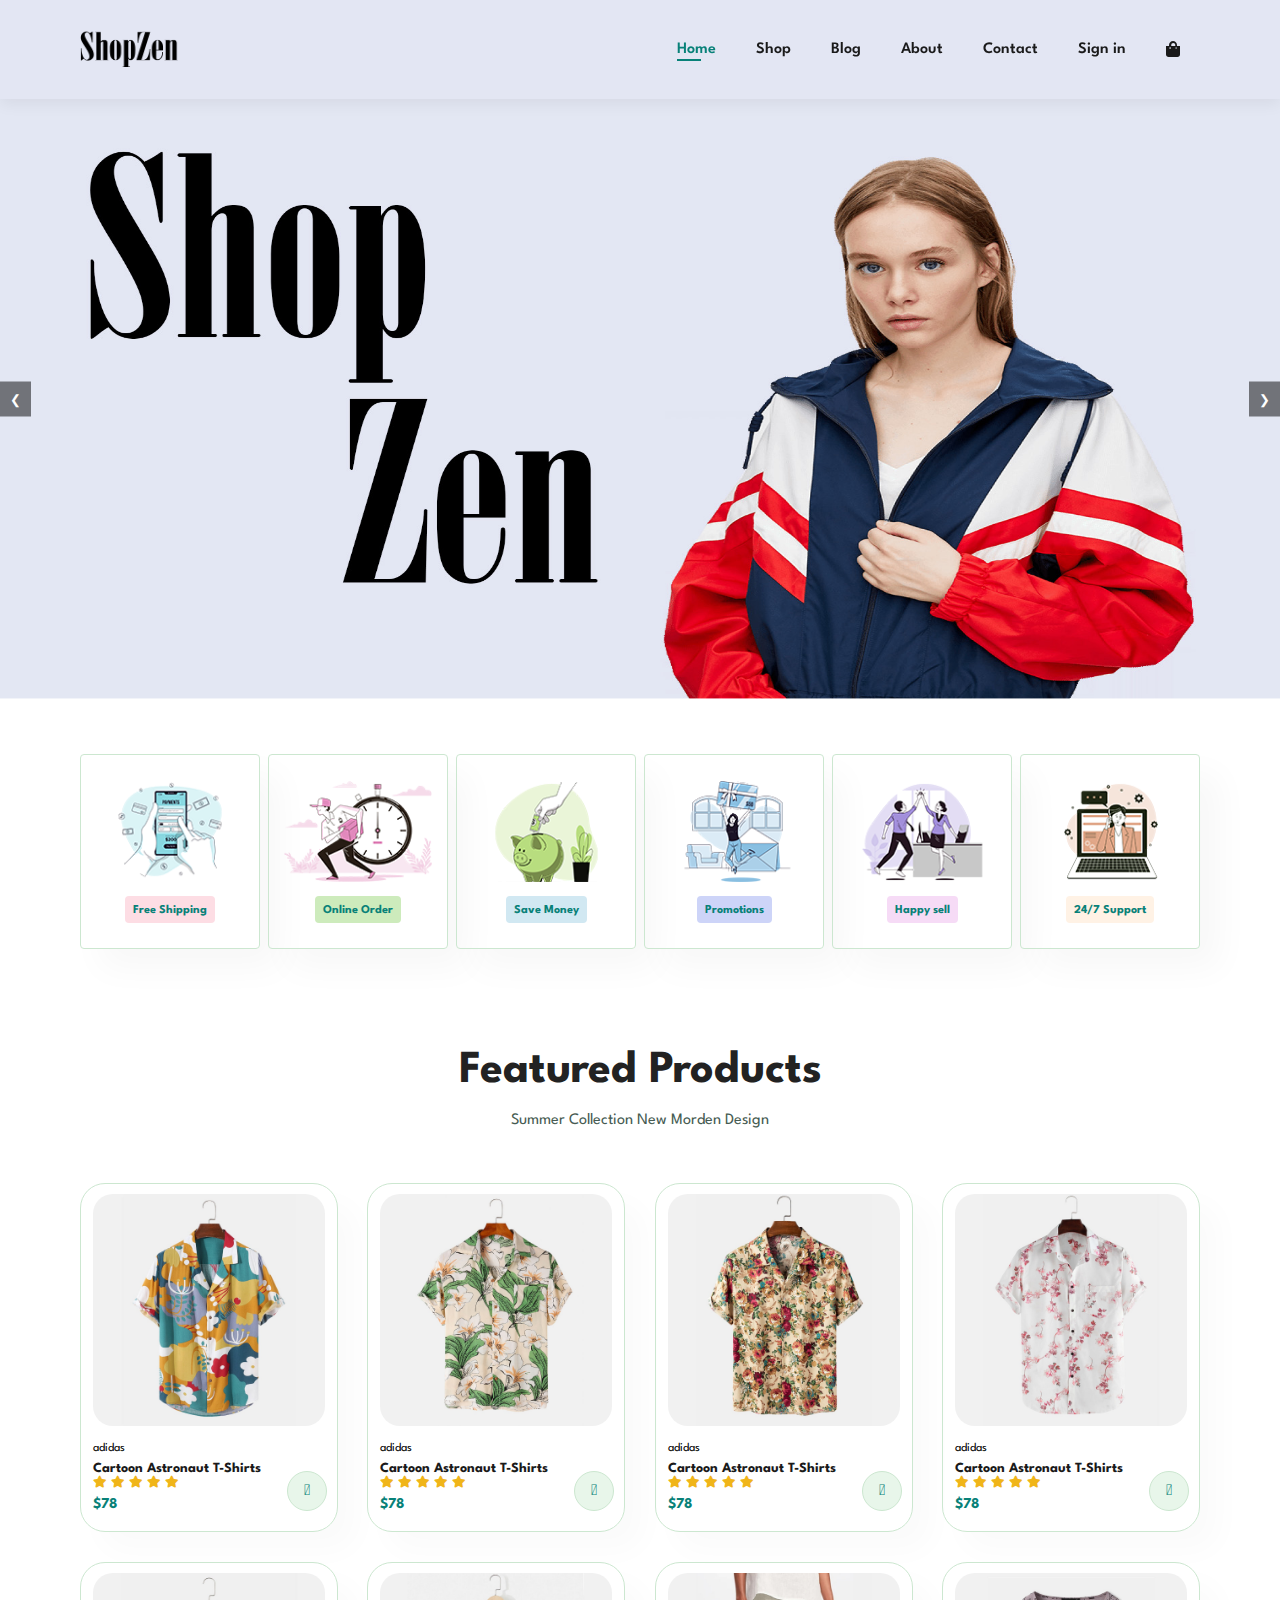
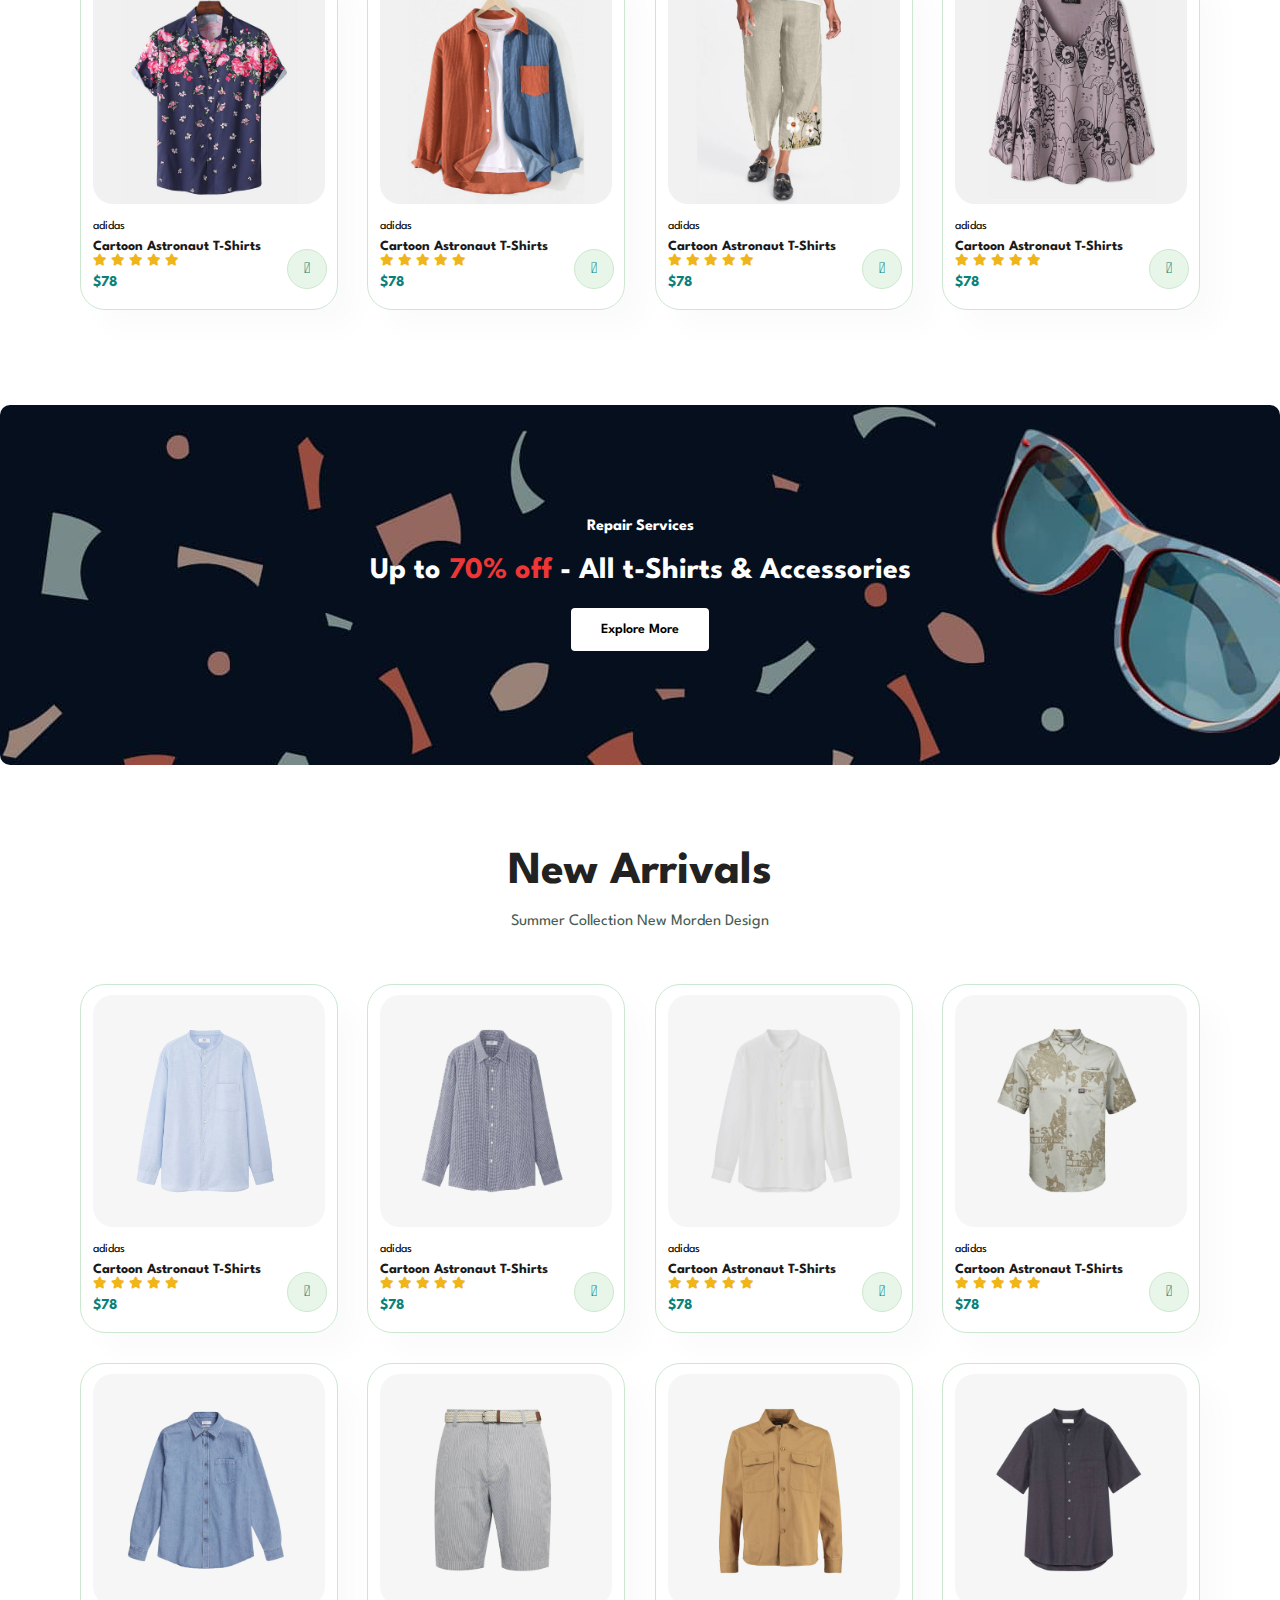
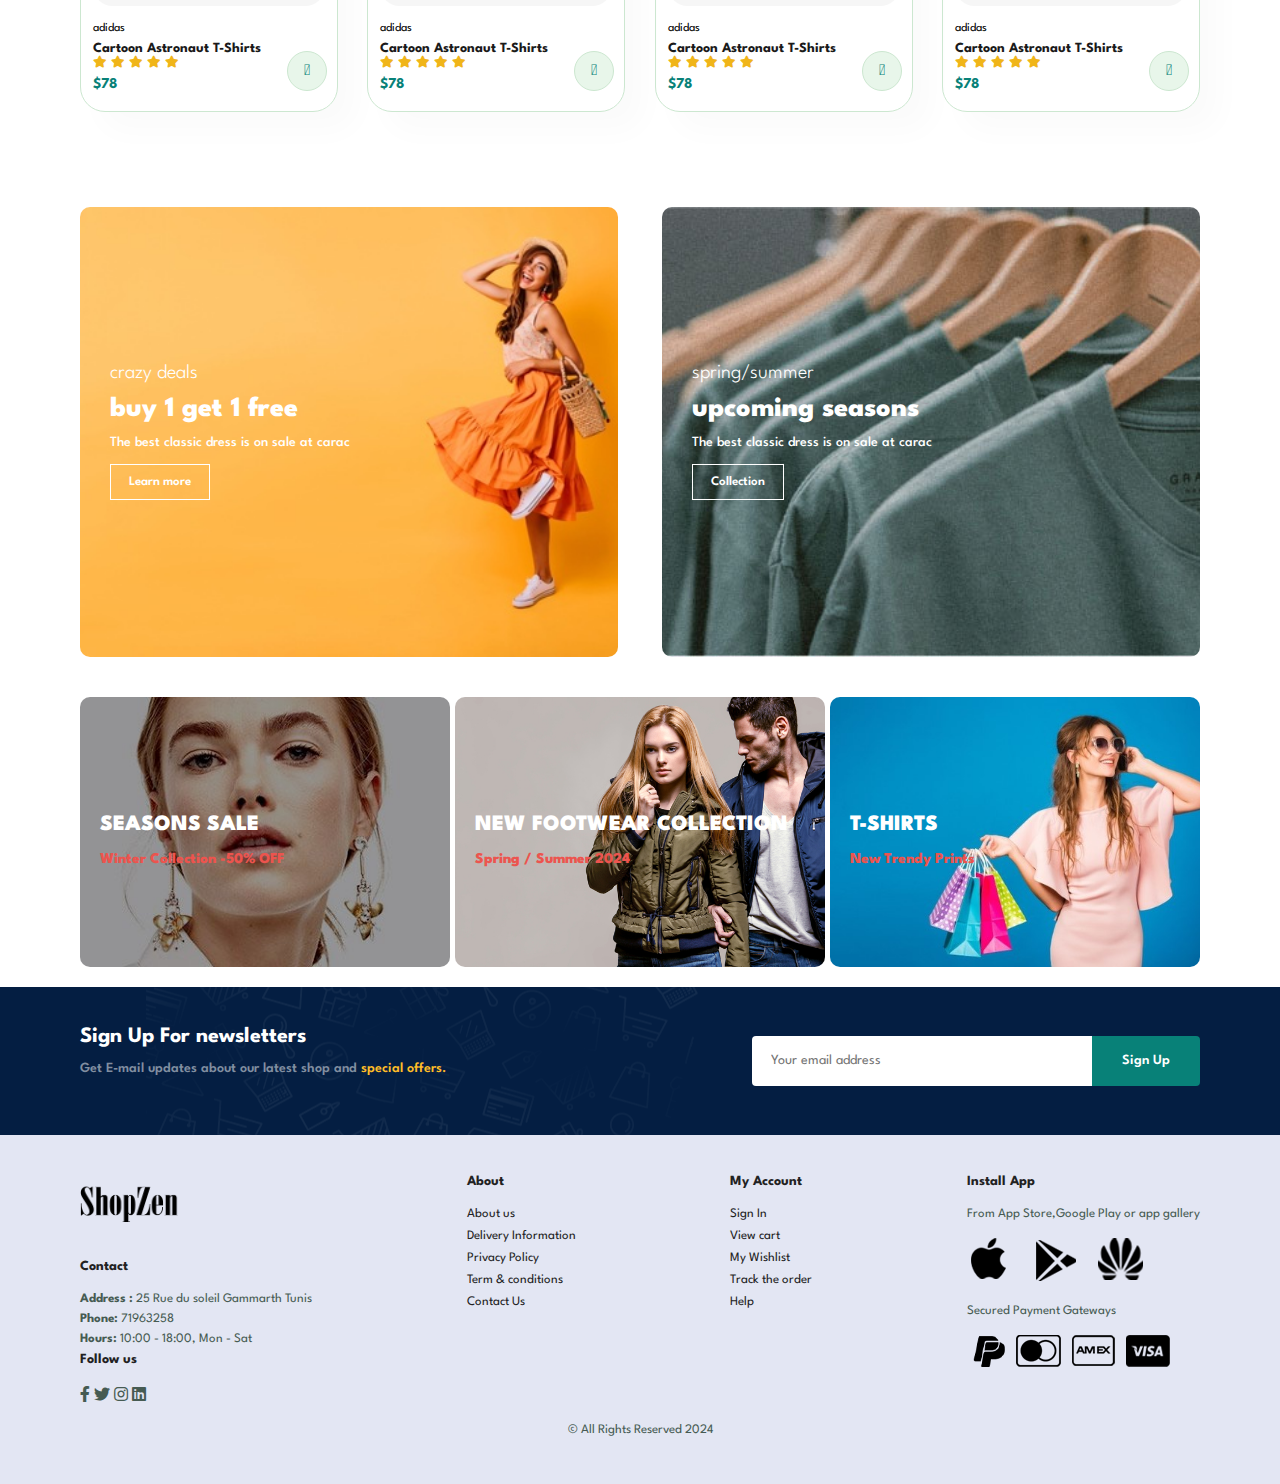
<file: index.html>
<!DOCTYPE html>
<html lang="en">

    <head>
        <meta charset="UTF-8">
        <meta http-equiv="X-UA-Compatible" content="IE=edge">
        <meta name="viewport" content="width=device-width, initial-scale=1.0">
        <title>ShopZen | Save Money Live Better</title>
        <link rel="stylesheet" href="https://pro.fontawesome.com/releases/v5.10.0/css/all.css" />
        <link rel="icon"  href="img/shopzenicon.png" type="image/x-icon">
        <link rel="stylesheet" href="style.css">
    </head>

    <body>
        
        <section id="header">
            <a href="index.html"><img src="img/logo2.png" class="logo" alt=""></a>
            
            <div>
                <ul id="navbar">
                    <li><a class="active" href="index.html">Home</a></li>
                    <li><a href="shop.html">Shop</a></li>
                    <li><a href="blog.html">Blog</a></li>
                    <li><a href="about.html">About</a></li>
                    <li><a href="contact.html">Contact</a></li>
                    <li><a href="signin.html">Sign in</a></li>
                    <li id="lg-bag"><a href="cart.html"><i class="fa fa-shopping-bag"></i></a></li>
                    <a href="#" id="close"><i class="far fa-times"></i></a>
                </ul>
            </div>
            <div id="mobile">
                <a href="cart.html"><i class="far fa-shopping-bag"></i></a>
                <i id="bar" class="fas fa-outdent"></i>
            </div>
        </section>

        <div class="slider-container">
            <div class="slider">
                <img class="slide" src="img/hero4.jpg" alt="Slide 1">
                <img class="slide" src="img/9706877.jpg" alt="Slide 2">
                <img class="slide" src="img/9701606.jpg" alt="Slide 3">
            </div>
            <button class="prev" onclick="prevSlide()">&#10094;</button>
            <button class="next" onclick="nextSlide()">&#10095;</button>
        </div>


<!----------------------------------------- feature ---------------------------------------------------------->

        <section id="feature" class="section-p1">
            <div class="fe-box">
                <img src="img/features/f1.png" alt="">
                <h6>Free Shipping</h6>
            </div>
            <div class="fe-box">
                <img src="img/features/f2.png" alt="">
                <h6>Online Order</h6>
            </div>
            <div class="fe-box">
                <img src="img/features/f3.png" alt="">
                <h6>Save Money</h6>
            </div>
            <div class="fe-box">
                <img src="img/features/f4.png" alt="">
                <h6>Promotions</h6>
            </div>
            <div class="fe-box">
                <img src="img/features/f5.png" alt="">
                <h6>Happy sell</h6>
            </div>
            <div class="fe-box">
                <img src="img/features/f6.png" alt="">
                <h6>24/7 Support</h6>
            </div>
        </section>
        
<!----------------------------------------- featured Products ---------------------------------------------------------->

        <section id="product1" class="section-p1">
            <h2>Featured Products</h2>
            <p>Summer Collection New Morden Design</p>
            <div class="pro-container">
                <div class="pro">
                    <img src="img/products/f1.jpg" alt="">
                    <div class="des">
                        <span>adidas</span>
                        <h5>Cartoon Astronaut T-Shirts</h5>
                        <div class="star">
                            <i class="fas fa-star"></i>
                            <i class="fas fa-star"></i>
                            <i class="fas fa-star"></i>
                            <i class="fas fa-star"></i>
                            <i class="fas fa-star"></i>
                        </div>
                        <h4>$78</h4>
                    </div>
                    <a href="#"><i class="fal fa-shopping-cart cart"></i></a>
                </div>

                <div class="pro">
                    <img src="img/products/f2.jpg" alt="">
                    <div class="des">
                        <span>adidas</span>
                        <h5>Cartoon Astronaut T-Shirts</h5>
                        <div class="star">
                            <i class="fas fa-star"></i>
                            <i class="fas fa-star"></i>
                            <i class="fas fa-star"></i>
                            <i class="fas fa-star"></i>
                            <i class="fas fa-star"></i>
                        </div>
                        <h4>$78</h4>
                    </div>
                    <a href="#"><i class="fal fa-shopping-cart cart"></i></a>
                </div>
                
                <div class="pro">
                    <img src="img/products/f3.jpg" alt="">
                    <div class="des">
                        <span>adidas</span>
                        <h5>Cartoon Astronaut T-Shirts</h5>
                        <div class="star">
                            <i class="fas fa-star"></i>
                            <i class="fas fa-star"></i>
                            <i class="fas fa-star"></i>
                            <i class="fas fa-star"></i>
                            <i class="fas fa-star"></i>
                        </div>
                        <h4>$78</h4>
                    </div>
                    <a href="#"><i class="fal fa-shopping-cart cart"></i></a>
                </div>
                
                <div class="pro">
                    <img src="img/products/f4.jpg" alt="">
                    <div class="des">
                        <span>adidas</span>
                        <h5>Cartoon Astronaut T-Shirts</h5>
                        <div class="star">
                            <i class="fas fa-star"></i>
                            <i class="fas fa-star"></i>
                            <i class="fas fa-star"></i>
                            <i class="fas fa-star"></i>
                            <i class="fas fa-star"></i>
                        </div>
                        <h4>$78</h4>
                    </div>
                    <a href="#"><i class="fal fa-shopping-cart cart"></i></a>
                </div>
                
                <div class="pro">
                    <img src="img/products/f5.jpg" alt="">
                    <div class="des">
                        <span>adidas</span>
                        <h5>Cartoon Astronaut T-Shirts</h5>
                        <div class="star">
                            <i class="fas fa-star"></i>
                            <i class="fas fa-star"></i>
                            <i class="fas fa-star"></i>
                            <i class="fas fa-star"></i>
                            <i class="fas fa-star"></i>
                        </div>
                        <h4>$78</h4>
                    </div>
                    <a href="#"><i class="fal fa-shopping-cart cart"></i></a>
                </div>
                
                <div class="pro">
                    <img src="img/products/f6.jpg" alt="">
                    <div class="des">
                        <span>adidas</span>
                        <h5>Cartoon Astronaut T-Shirts</h5>
                        <div class="star">
                            <i class="fas fa-star"></i>
                            <i class="fas fa-star"></i>
                            <i class="fas fa-star"></i>
                            <i class="fas fa-star"></i>
                            <i class="fas fa-star"></i>
                        </div>
                        <h4>$78</h4>
                    </div>
                    <a href="#"><i class="fal fa-shopping-cart cart"></i></a>
                </div>
                
                <div class="pro">
                    <img src="img/products/f7.jpg" alt="">
                    <div class="des">
                        <span>adidas</span>
                        <h5>Cartoon Astronaut T-Shirts</h5>
                        <div class="star">
                            <i class="fas fa-star"></i>
                            <i class="fas fa-star"></i>
                            <i class="fas fa-star"></i>
                            <i class="fas fa-star"></i>
                            <i class="fas fa-star"></i>
                        </div>
                        <h4>$78</h4>
                    </div>
                    <a href="#"><i class="fal fa-shopping-cart cart"></i></a>
                </div>

                <div class="pro">
                    <img src="img/products/f8.jpg" alt="">
                    <div class="des">
                        <span>adidas</span>
                        <h5>Cartoon Astronaut T-Shirts</h5>
                        <div class="star">
                            <i class="fas fa-star"></i>
                            <i class="fas fa-star"></i>
                            <i class="fas fa-star"></i>
                            <i class="fas fa-star"></i>
                            <i class="fas fa-star"></i>
                        </div>
                        <h4>$78</h4>
                    </div>
                    <a href="#"><i class="fal fa-shopping-cart cart"></i></a>
                </div>
                
            </div>
        </section>
<!-------------------------------------------- banner  ----------------------------------------------------------------->
        <section id="banner" class="section-m1">
            <h4>Repair Services</h4>
            <h2>Up to <span>70% off</span> - All t-Shirts & Accessories</h2>
            <button class="normal">Explore More</button>
        </section>

<!----------------------------------------- New Arrivals ---------------------------------------------------------->

        <section id="product1" class="section-p1">
            <h2>New Arrivals</h2>
            <p>Summer Collection New Morden Design</p>
            <div class="pro-container">
                <div class="pro">
                    <img src="img/products/n1.jpg" alt="">
                    <div class="des">
                        <span>adidas</span>
                        <h5>Cartoon Astronaut T-Shirts</h5>
                        <div class="star">
                            <i class="fas fa-star"></i>
                            <i class="fas fa-star"></i>
                            <i class="fas fa-star"></i>
                            <i class="fas fa-star"></i>
                            <i class="fas fa-star"></i>
                        </div>
                        <h4>$78</h4>
                    </div>
                    <a href="#"><i class="fal fa-shopping-cart cart"></i></a>
                </div>

                <div class="pro">
                    <img src="img/products/n2.jpg" alt="">
                    <div class="des">
                        <span>adidas</span>
                        <h5>Cartoon Astronaut T-Shirts</h5>
                        <div class="star">
                            <i class="fas fa-star"></i>
                            <i class="fas fa-star"></i>
                            <i class="fas fa-star"></i>
                            <i class="fas fa-star"></i>
                            <i class="fas fa-star"></i>
                        </div>
                        <h4>$78</h4>
                    </div>
                    <a href="#"><i class="fal fa-shopping-cart cart"></i></a>
                </div>
                
                <div class="pro">
                    <img src="img/products/n3.jpg" alt="">
                    <div class="des">
                        <span>adidas</span>
                        <h5>Cartoon Astronaut T-Shirts</h5>
                        <div class="star">
                            <i class="fas fa-star"></i>
                            <i class="fas fa-star"></i>
                            <i class="fas fa-star"></i>
                            <i class="fas fa-star"></i>
                            <i class="fas fa-star"></i>
                        </div>
                        <h4>$78</h4>
                    </div>
                    <a href="#"><i class="fal fa-shopping-cart cart"></i></a>
                </div>
                
                <div class="pro">
                    <img src="img/products/n4.jpg" alt="">
                    <div class="des">
                        <span>adidas</span>
                        <h5>Cartoon Astronaut T-Shirts</h5>
                        <div class="star">
                            <i class="fas fa-star"></i>
                            <i class="fas fa-star"></i>
                            <i class="fas fa-star"></i>
                            <i class="fas fa-star"></i>
                            <i class="fas fa-star"></i>
                        </div>
                        <h4>$78</h4>
                    </div>
                    <a href="#"><i class="fal fa-shopping-cart cart"></i></a>
                </div>
                
                <div class="pro">
                    <img src="img/products/n5.jpg" alt="">
                    <div class="des">
                        <span>adidas</span>
                        <h5>Cartoon Astronaut T-Shirts</h5>
                        <div class="star">
                            <i class="fas fa-star"></i>
                            <i class="fas fa-star"></i>
                            <i class="fas fa-star"></i>
                            <i class="fas fa-star"></i>
                            <i class="fas fa-star"></i>
                        </div>
                        <h4>$78</h4>
                    </div>
                    <a href="#"><i class="fal fa-shopping-cart cart"></i></a>
                </div>
                
                <div class="pro">
                    <img src="img/products/n6.jpg" alt="">
                    <div class="des">
                        <span>adidas</span>
                        <h5>Cartoon Astronaut T-Shirts</h5>
                        <div class="star">
                            <i class="fas fa-star"></i>
                            <i class="fas fa-star"></i>
                            <i class="fas fa-star"></i>
                            <i class="fas fa-star"></i>
                            <i class="fas fa-star"></i>
                        </div>
                        <h4>$78</h4>
                    </div>
                    <a href="#"><i class="fal fa-shopping-cart cart"></i></a>
                </div>
                
                <div class="pro">
                    <img src="img/products/n7.jpg" alt="">
                    <div class="des">
                        <span>adidas</span>
                        <h5>Cartoon Astronaut T-Shirts</h5>
                        <div class="star">
                            <i class="fas fa-star"></i>
                            <i class="fas fa-star"></i>
                            <i class="fas fa-star"></i>
                            <i class="fas fa-star"></i>
                            <i class="fas fa-star"></i>
                        </div>
                        <h4>$78</h4>
                    </div>
                    <a href="#"><i class="fal fa-shopping-cart cart"></i></a>
                </div>

                <div class="pro">
                    <img src="img/products/n8.jpg" alt="">
                    <div class="des">
                        <span>adidas</span>
                        <h5>Cartoon Astronaut T-Shirts</h5>
                        <div class="star">
                            <i class="fas fa-star"></i>
                            <i class="fas fa-star"></i>
                            <i class="fas fa-star"></i>
                            <i class="fas fa-star"></i>
                            <i class="fas fa-star"></i>
                        </div>
                        <h4>$78</h4>
                    </div>
                    <a href="#"><i class="fal fa-shopping-cart cart"></i></a>
                </div>
                
            </div>
        </section>

        <section id="sm-banner" class="section-p1">
            <div class="banner-box">
                <h4>crazy deals</h4>
                <h2>buy 1 get 1 free</h2>
                <span>The best classic dress is on sale at carac</span>
                <button class="white">Learn more</button>
            </div>
            <div class="banner-box banner-box2">
                <h4>spring/summer</h4>
                <h2>upcoming seasons</h2>
                <span>The best classic dress is on sale at carac</span>
                <button class="white">Collection</button>
            </div>
        </section>

        <section id="banner3">
            <div class="banner-box">
                <h2>SEASONS SALE</h2>
                <h3>Winter Collection -50% OFF</h3>
            </div>

            <div class="banner-box banner-box2">
                <h2>NEW FOOTWEAR COLLECTION</h2>
                <h3>Spring / Summer 2024</h3>
            </div>

            <div class="banner-box banner-box3">
                <h2>T-SHIRTS</h2>
                <h3>New Trendy Prints</h3>
            </div>
        </section>

        <section id="newsletter" class="section-p1" class="section-m1">
            <div class="newstext">
                <h4>Sign Up For newsletters</h4>
                <p>Get E-mail updates about our latest shop and <span>special offers.</span></p>
            </div>
            <div class="form">
                <input type="text" placeholder="Your email address">
                <button class="normal">Sign Up</button>
            </div>
        </section>

        <footer class="section-p1" style="background-color: #E3E6F3;">
            <div class="col">
                <img class="logo" src="img/logo2.png" alt="">
                <h4>Contact</h4>
                <p><strong>Address :</strong> 25 Rue du soleil Gammarth Tunis</p>
                <p><strong>Phone:</strong> 71963258</p>
                <p><strong>Hours:</strong> 10:00 - 18:00, Mon - Sat</p>
                <div class="follow">
                    <h4>Follow us</h4>
                    <div class="icon">
                        <i class="fab fa-facebook-f"></i>
                        <i class="fab fa-twitter"></i>
                        <i class="fab fa-instagram"></i>
                        <i class="fab fa-linkedin"></i>
                    </div>
                </div>
            </div>

            <div class="col">
                <h4>About</h4>
                <a href="about.html">About us</a>
                <a href="#">Delivery Information</a>
                <a href="#">Privacy Policy</a>
                <a href="#">Term & conditions</a>
                <a href="contact.html">Contact Us</a>
            </div>

            <div class="col">
                <h4>My Account</h4>
                <a href="signin.html">Sign In</a>
                <a href="cart.html">View cart</a>
                <a href="#">My Wishlist</a>
                <a href="#">Track the order</a>
                <a href="#">Help</a>
            </div>

            <div class="col install">
                <h4>Install App</h4>
                <p>From App Store,Google Play or app gallery</p>
                <div class="row">
                    <img  src="img/pay/app.png" alt="" style="border:none;">
                    <img src="img/pay/play.png" alt="" style="border:none;">
                    <img src="img/pay/icons8-huawei-logo-512.png" alt="" style="border:none;">
                </div>
                <p>Secured Payment Gateways</p>
                <img src="img/pay/pay.png" alt="">
            </div>

            <div class="copyright">
                <p>&copy All Rights Reserved 2024 </p>
            </div>

        </footer>

        <script src="script.js"></script>
    </body>

</html>
</file>
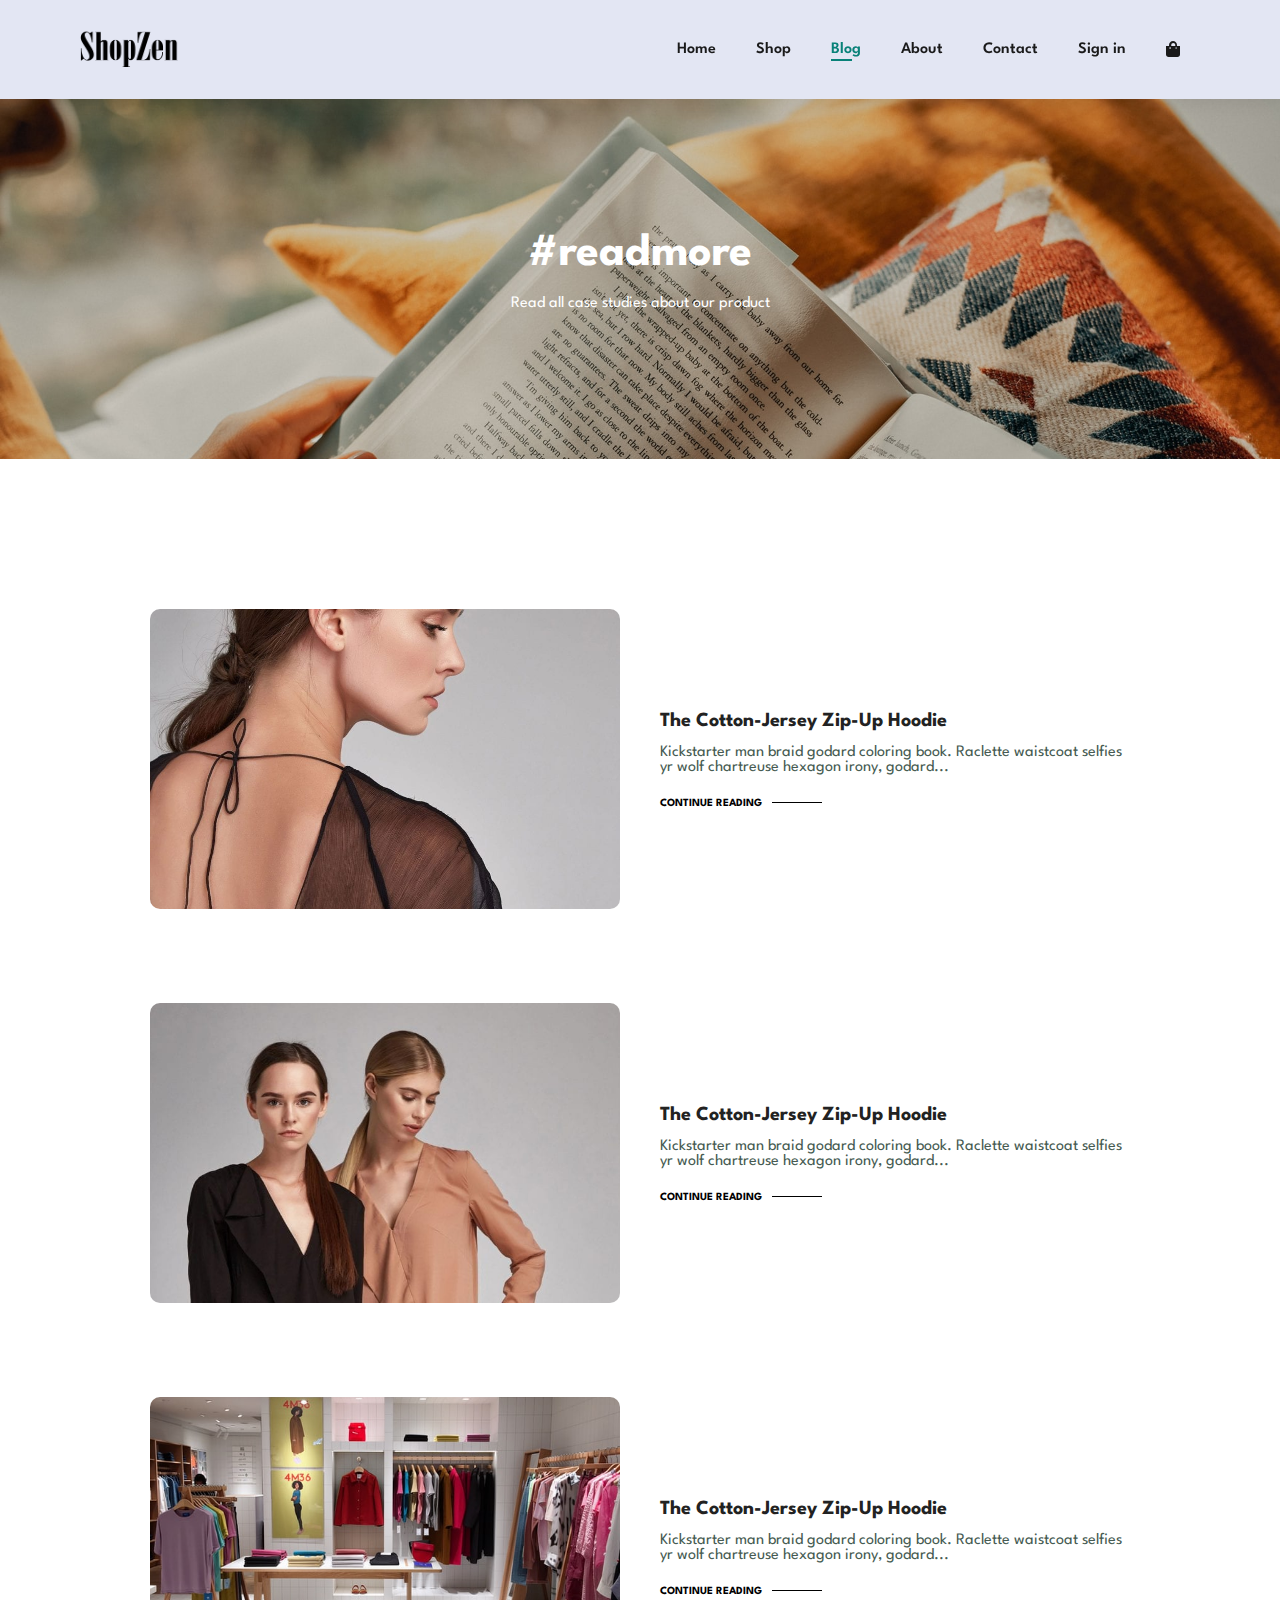
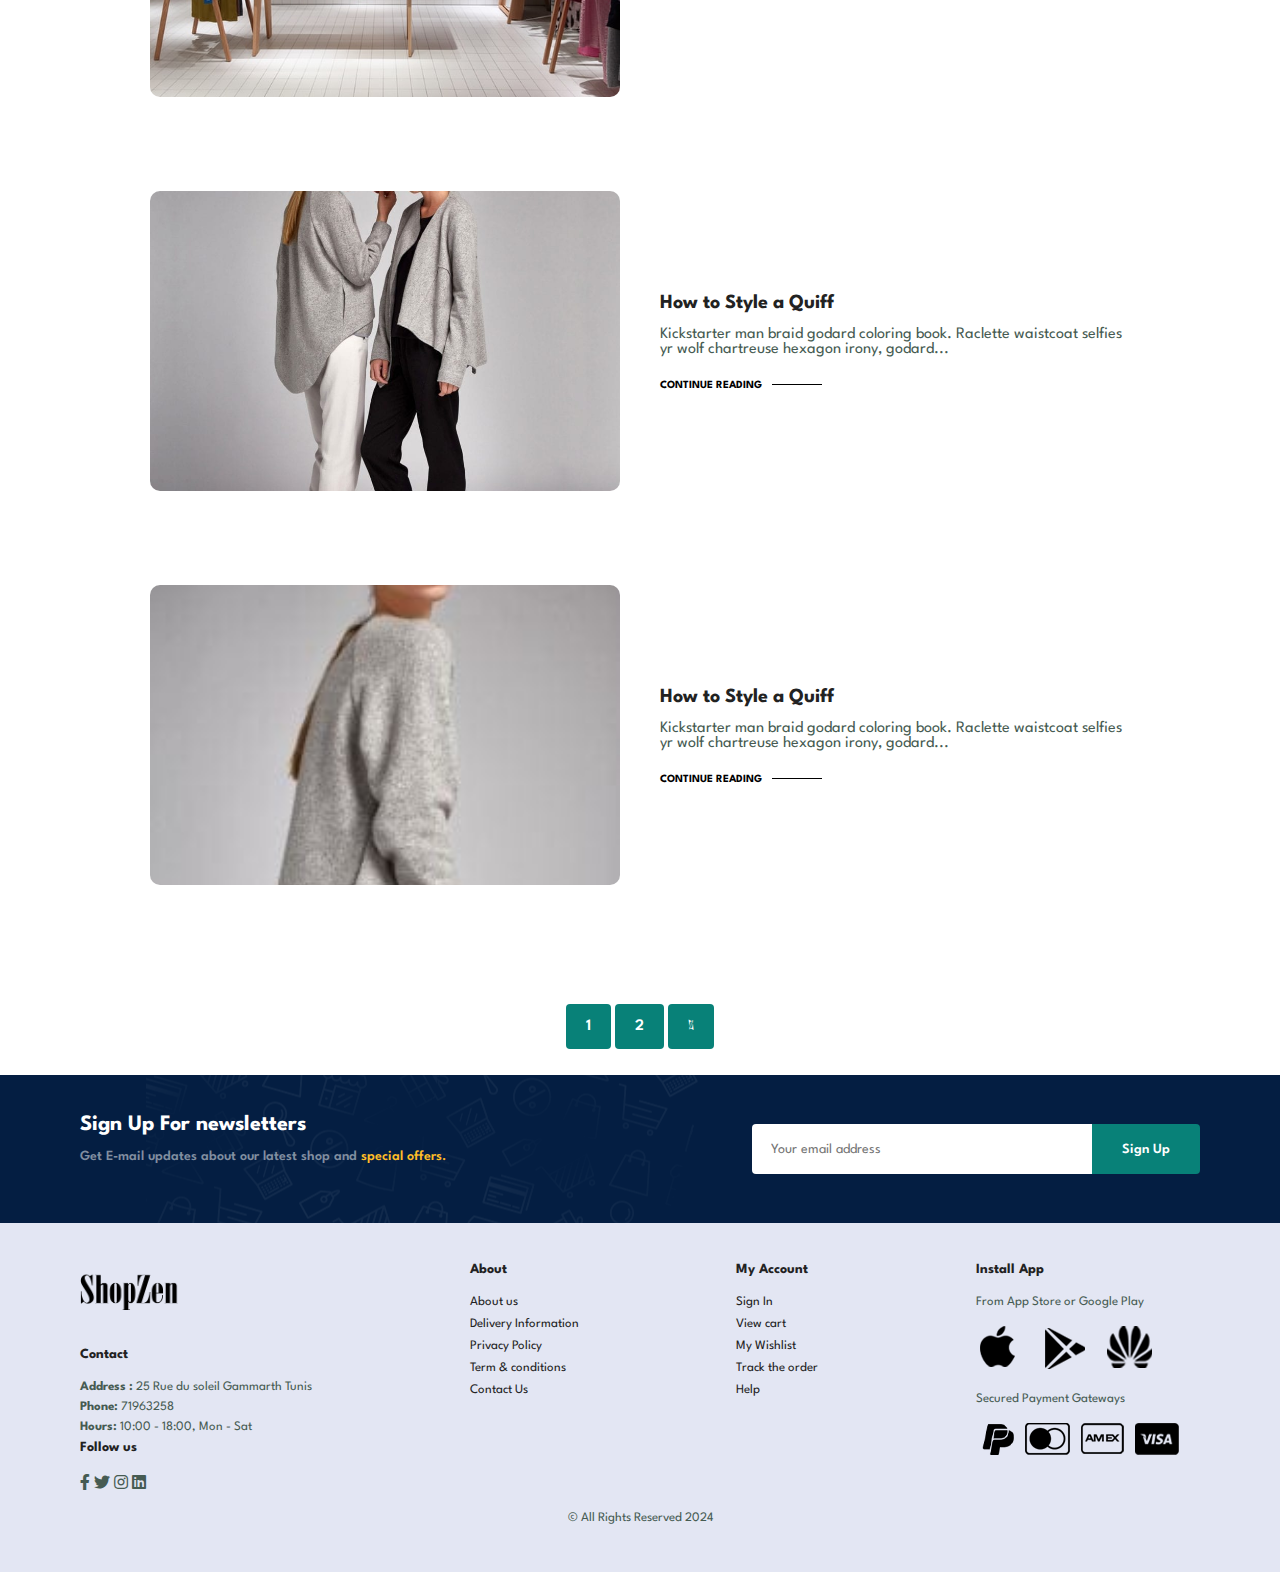
<file: blog.html>
<!DOCTYPE html>
<html lang="en">

    <head>
        <meta charset="UTF-8">
        <meta http-equiv="X-UA-Compatible" content="IE=edge">
        <meta name="viewport" content="width=device-width, initial-scale=1.0">
        <title>ShopZen Blog</title>
        <link rel="stylesheet" href="https://pro.fontawesome.com/releases/v5.10.0/css/all.css" />
        <link rel="icon"  href="img/shopzenicon.png" type="image/x-icon">
        <link rel="stylesheet" href="style.css">
    </head>

    <body>
        
        <section id="header">
            <a href="index.html"><img src="img/logo2.png" class="logo" alt=""></a>
            
            <div>
                <ul id="navbar">
                    <li><a href="index.html">Home</a></li>
                    <li><a href="shop.html">Shop</a></li>
                    <li><a class="active" href="blog.html">Blog</a></li>
                    <li><a href="about.html">About</a></li>
                    <li><a href="contact.html">Contact</a></li>
                    <li><a href="signin.html">Sign in</a></li>
                    <li id="lg-bag"><a href="cart.html"><i class="fa fa-shopping-bag"></i></a></li>
                    <a href="#" id="close"><i class="far fa-times"></i></a>
                </ul>
            </div>
            <div id="mobile">
                <a href="cart.html"><i class="far fa-shopping-bag"></i></a>
                <i id="bar" class="fas fa-outdent"></i>
            </div>
        </section>

        <section id="page-header" class="blog-header">
            <h2>#readmore</h2>
            <p>Read all case studies about our product</p>
        </section>

        <section id="blog">
            <div class="blog-box">
                <div class="bolg-img">
                    <img style="border-radius: 10px ;"  src="img/blog/b1.jpg" alt="">
                </div>
                <div class="blog-details">
                    <h4>The Cotton-Jersey Zip-Up Hoodie</h4>
                    <p>Kickstarter man braid godard coloring book. Raclette waistcoat selfies yr wolf chartreuse hexagon irony, godard...</p>
                    <a href="#">CONTINUE READING</a>
                </div>
            </div>

            <div class="blog-box">
                <div class="bolg-img">
                    <img style="border-radius: 10px ;" src="img/blog/b2.jpg" alt="">
                </div>
                <div class="blog-details">
                    <h4>The Cotton-Jersey Zip-Up Hoodie</h4>
                    <p>Kickstarter man braid godard coloring book. Raclette waistcoat selfies yr wolf chartreuse hexagon irony, godard...</p>
                    <a href="#">CONTINUE READING</a>
                </div>
                
            </div>

            <div class="blog-box">
                <div class="bolg-img">
                    <img style="border-radius: 10px ;"src="img/blog/b3.jpg" alt="">
                </div>
                <div class="blog-details">
                    <h4>The Cotton-Jersey Zip-Up Hoodie</h4>
                    <p>Kickstarter man braid godard coloring book. Raclette waistcoat selfies yr wolf chartreuse hexagon irony, godard...</p>
                    <a href="#">CONTINUE READING</a>
                </div>
                
            </div>

            <div class="blog-box">
                <div class="bolg-img">
                    <img style="border-radius: 10px ;" src="img/blog/b4.jpg" alt="">
                </div>
                <div class="blog-details">
                    <h4>How to Style a Quiff</h4>
                    <p>Kickstarter man braid godard coloring book. Raclette waistcoat selfies yr wolf chartreuse hexagon irony, godard...</p>
                    <a href="#">CONTINUE READING</a>
                </div>
            
            </div>

            <div class="blog-box">
                <div class="bolg-img">
                    <img style="border-radius: 10px ;"src="img/blog/b5.jpg" alt="">
                </div>
                <div class="blog-details">
                    <h4>How to Style a Quiff</h4>
                    <p>Kickstarter man braid godard coloring book. Raclette waistcoat selfies yr wolf chartreuse hexagon irony, godard...</p>
                    <a href="#">CONTINUE READING</a>
                </div>
            </div>

            
        </section>
        
        <section id="pagination" class="section-p1">
            <a href="#">1</a>
            <a href="#">2</a>
            <a href="#"><i class="fal fa-long-arrow-alt-right"></i></a>
        </section>

        <section id="newsletter" class="section-p1" class="section-m1">
            <div class="newstext">
                <h4>Sign Up For newsletters</h4>
                <p>Get E-mail updates about our latest shop and <span>special offers.</span></p>
            </div>
            <div class="form">
                <input type="text" placeholder="Your email address">
                <button class="normal">Sign Up</button>
            </div>
        </section>

        <footer class="section-p1" style="background-color: #E3E6F3;">
            <div class="col">
                <img class="logo" src="img/logo2.png" alt="">
                <h4>Contact</h4>
                <p><strong>Address :</strong> 25 Rue du soleil Gammarth Tunis</p>
                <p><strong>Phone:</strong> 71963258</p>
                <p><strong>Hours:</strong> 10:00 - 18:00, Mon - Sat</p>
                <div class="follow">
                    <h4>Follow us</h4>
                    <div class="icon">
                        <i class="fab fa-facebook-f"></i>
                        <i class="fab fa-twitter"></i>
                        <i class="fab fa-instagram"></i>
                        <i class="fab fa-linkedin"></i>
                    </div>
                </div>
            </div>

            <div class="col">
                <h4>About</h4>
                <a href="about.html">About us</a>
                <a href="#">Delivery Information</a>
                <a href="#">Privacy Policy</a>
                <a href="#">Term & conditions</a>
                <a href="contact.html">Contact Us</a>
            </div>

            <div class="col">
                <h4>My Account</h4>
                <a href="signin.html">Sign In</a>
                <a href="cart.html">View cart</a>
                <a href="#">My Wishlist</a>
                <a href="#">Track the order</a>
                <a href="#">Help</a>
            </div>

            <div class="col install">
                <h4>Install App</h4>
                <p>From App Store or Google Play</p>
                <div class="row">
                    <img  src="img/pay/app.png" alt="" style="border:none;">
                    <img src="img/pay/play.png" alt="" style="border:none;">
                    <img src="img/pay/icons8-huawei-logo-512.png" alt="" style="border:none;">
                </div>
                <p>Secured Payment Gateways</p>
                <img src="img/pay/pay.png" alt="">
            </div>

            <div class="copyright">
                <p>&copy All Rights Reserved 2024 </p>
            </div>

        </footer>
        <script src="script.js"></script>
    </body>

</html>
</file>
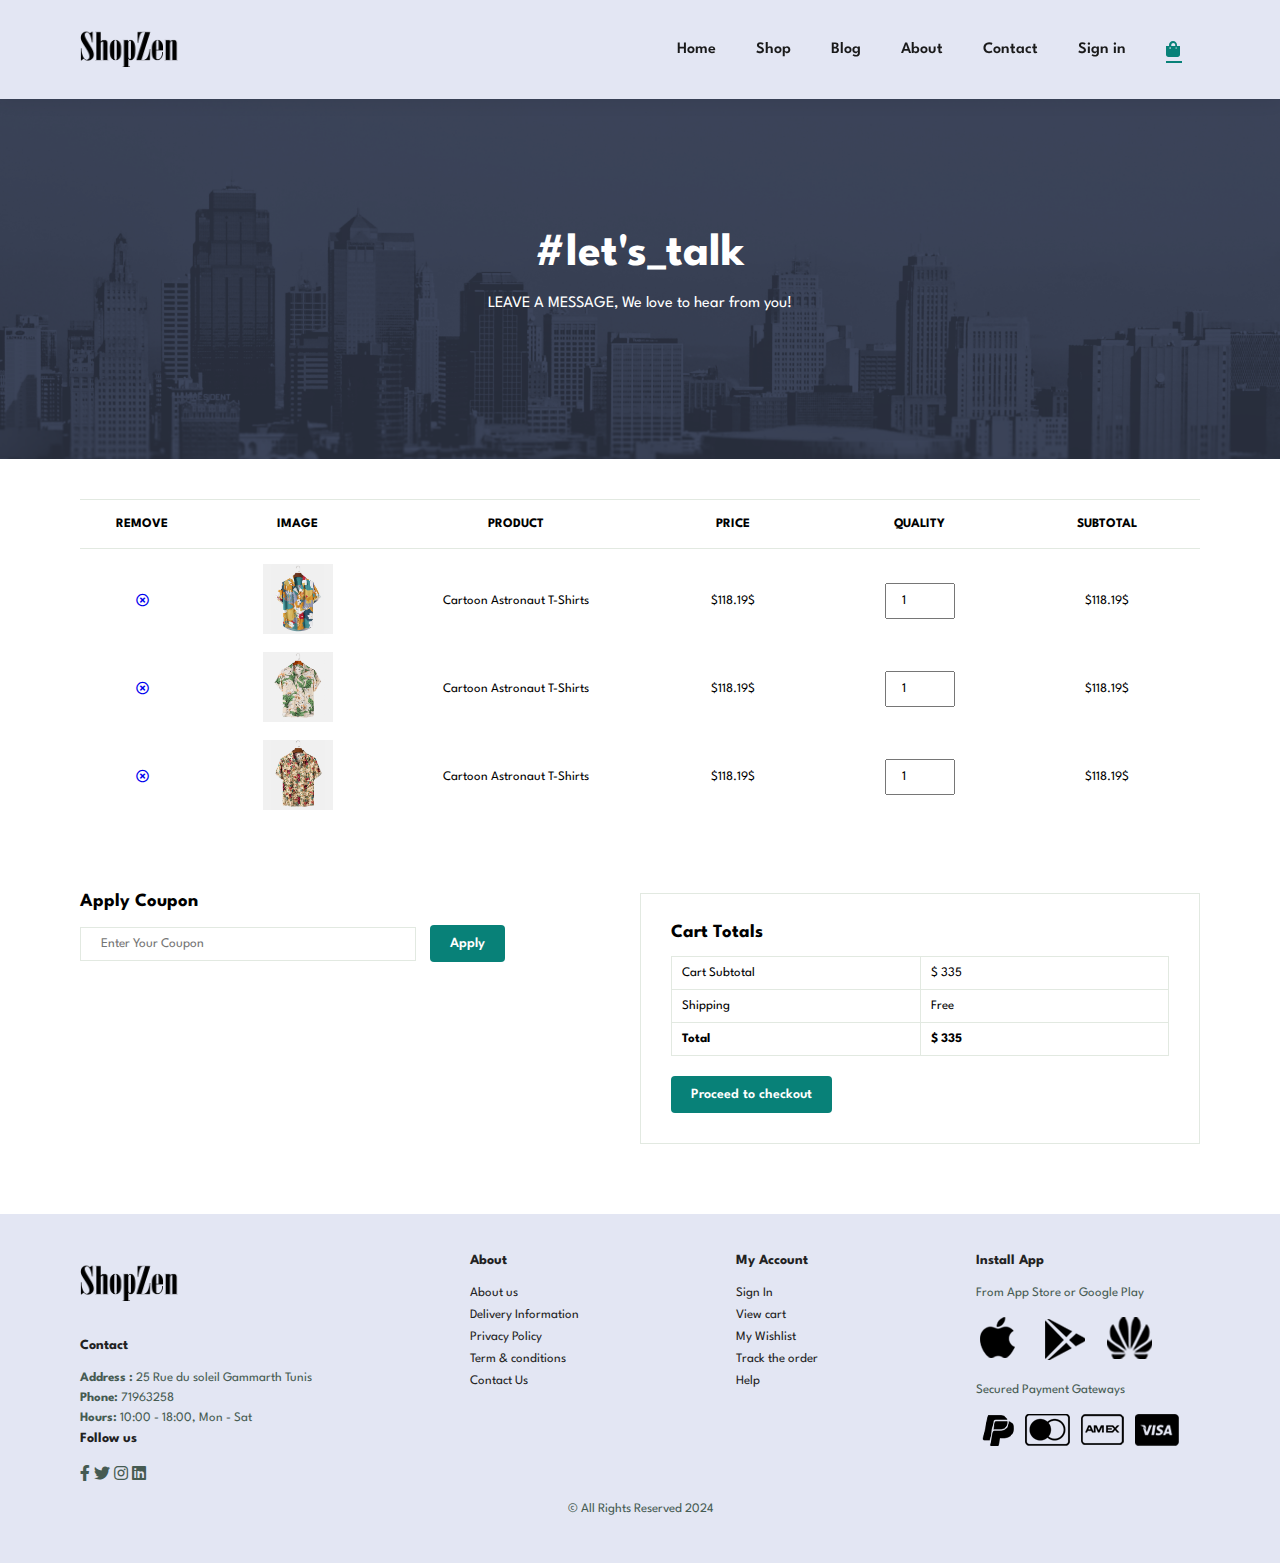
<file: cart.html>
<!DOCTYPE html>
<html lang="en">

    <head>
        <meta charset="UTF-8">
        <meta http-equiv="X-UA-Compatible" content="IE=edge">
        <meta name="viewport" content="width=device-width, initial-scale=1.0">
        <title>ShopZen cart</title>
        <link rel="stylesheet" href="https://pro.fontawesome.com/releases/v5.10.0/css/all.css" />
        <link rel="icon"  href="img/shopzenicon.png" type="image/x-icon">
        <link rel="stylesheet" href="style.css">
    </head>

    <body>
        
        <section id="header">
            <a href="index.html"><img src="img/logo2.png" class="logo" alt=""></a>
            
            <div>
                <ul id="navbar">
                    <li><a href="index.html">Home</a></li>
                    <li><a href="shop.html">Shop</a></li>
                    <li><a href="blog.html">Blog</a></li>
                    <li><a href="about.html">About</a></li>
                    <li><a href="contact.html">Contact</a></li>
                    <li><a href="signin.html">Sign in</a></li>
                    <li id="lg-bag"><a class="active" href="cart.html"><i class="fa fa-shopping-bag"></i></a></li>

                    <a href="#" id="close"><i class="far fa-times"></i></a>
                </ul>
            </div>
            <div id="mobile">
                <a href="cart.html"><i class="far fa-shopping-bag"></i></a>
                <i id="bar" class="fas fa-outdent"></i>
            </div>
        </section>

        <section id="page-header" class="about-header">
            <h2>#let's_talk</h2>
            <p>LEAVE A MESSAGE, We love to hear from you!</p>
        </section>

        <section id="cart" class="section-p1">
            <table width="100%">
                <thead>
                    <tr>
                        <td>Remove</td>
                        <td>Image</td>
                        <td>Product</td>
                        <td>Price</td>
                        <td>Quality</td>
                        <td>Subtotal</td>
                    </tr>
                </thead>
                <tbody>
                    <tr>
                        <td><a href="#"><i class="far fa-times-circle"></i></a></td>
                        <td><img src="img/products/f1.jpg" alt=""></td>
                        <td>Cartoon Astronaut T-Shirts</td>
                        <td>$118.19$</td>
                        <td><input type="number" value="1"></td>
                        <td>$118.19$</td>
                    </tr>

                    <tr>
                        <td><a href="#"><i class="far fa-times-circle"></i></a></td>
                        <td><img src="img/products/f2.jpg" alt=""></td>
                        <td>Cartoon Astronaut T-Shirts</td>
                        <td>$118.19$</td>
                        <td><input type="number" value="1"></td>
                        <td>$118.19$</td>
                    </tr>

                    <tr>
                        <td><a href="#"><i class="far fa-times-circle"></i></a></td>
                        <td><img src="img/products/f3.jpg" alt=""></td>
                        <td>Cartoon Astronaut T-Shirts</td>
                        <td>$118.19$</td>
                        <td><input type="number" value="1"></td>
                        <td>$118.19$</td>
                    </tr>
                </tbody>
            </table>
        </section>

        <section id="cart-add" class="section-p1">
            <div id="coupon">
                <h3>Apply Coupon</h3>
                <div>
                    <input type="text" placeholder="Enter Your Coupon">
                    <button class="normal">Apply</button>
                </div>
            </div>

            <div id="subtotal">
                <h3>Cart Totals</h3>
                <table>
                    <tr>
                        <td>Cart Subtotal</td>
                        <td>$ 335</td>
                    </tr>
                    <tr>
                        <td>Shipping</td>
                        <td>Free</td>
                    </tr>
                    <tr>
                        <td><strong>Total</strong></td>
                        <td><strong>$ 335</strong></td>
                    </tr>
                </table>
                <button class="normal">Proceed to checkout</button>
            </div>
        </section>

        <footer class="section-p1" style="background-color: #E3E6F3;">
            <div class="col">
                <img class="logo" src="img/logo2.png" alt="">
                <h4>Contact</h4>
                <p><strong>Address :</strong> 25 Rue du soleil Gammarth Tunis</p>
                <p><strong>Phone:</strong> 71963258</p>
                <p><strong>Hours:</strong> 10:00 - 18:00, Mon - Sat</p>
                <div class="follow">
                    <h4>Follow us</h4>
                    <div class="icon">
                        <i class="fab fa-facebook-f"></i>
                        <i class="fab fa-twitter"></i>
                        <i class="fab fa-instagram"></i>
                        <i class="fab fa-linkedin"></i>
                    </div>
                </div>
            </div>

            <div class="col">
                <h4>About</h4>
                <a href="about.html">About us</a>
                <a href="#">Delivery Information</a>
                <a href="#">Privacy Policy</a>
                <a href="#">Term & conditions</a>
                <a href="contact.html">Contact Us</a>
            </div>

            <div class="col">
                <h4>My Account</h4>
                <a href="signin.html">Sign In</a>
                <a href="cart.html">View cart</a>
                <a href="#">My Wishlist</a>
                <a href="#">Track the order</a>
                <a href="#">Help</a>
            </div>

            <div class="col install">
                <h4>Install App</h4>
                <p>From App Store or Google Play</p>
                <div class="row">
                    <img  src="img/pay/app.png" alt="" style="border:none;">
                    <img src="img/pay/play.png" alt="" style="border:none;">
                    <img src="img/pay/icons8-huawei-logo-512.png" alt="" style="border:none;">
                </div>
                <p>Secured Payment Gateways</p>
                <img src="img/pay/pay.png" alt="">
            </div>

            <div class="copyright">
                <p>&copy All Rights Reserved 2024 </p>
            </div>

        </footer>

        <script src="script.js"></script>
    </body>

</html>
</file>
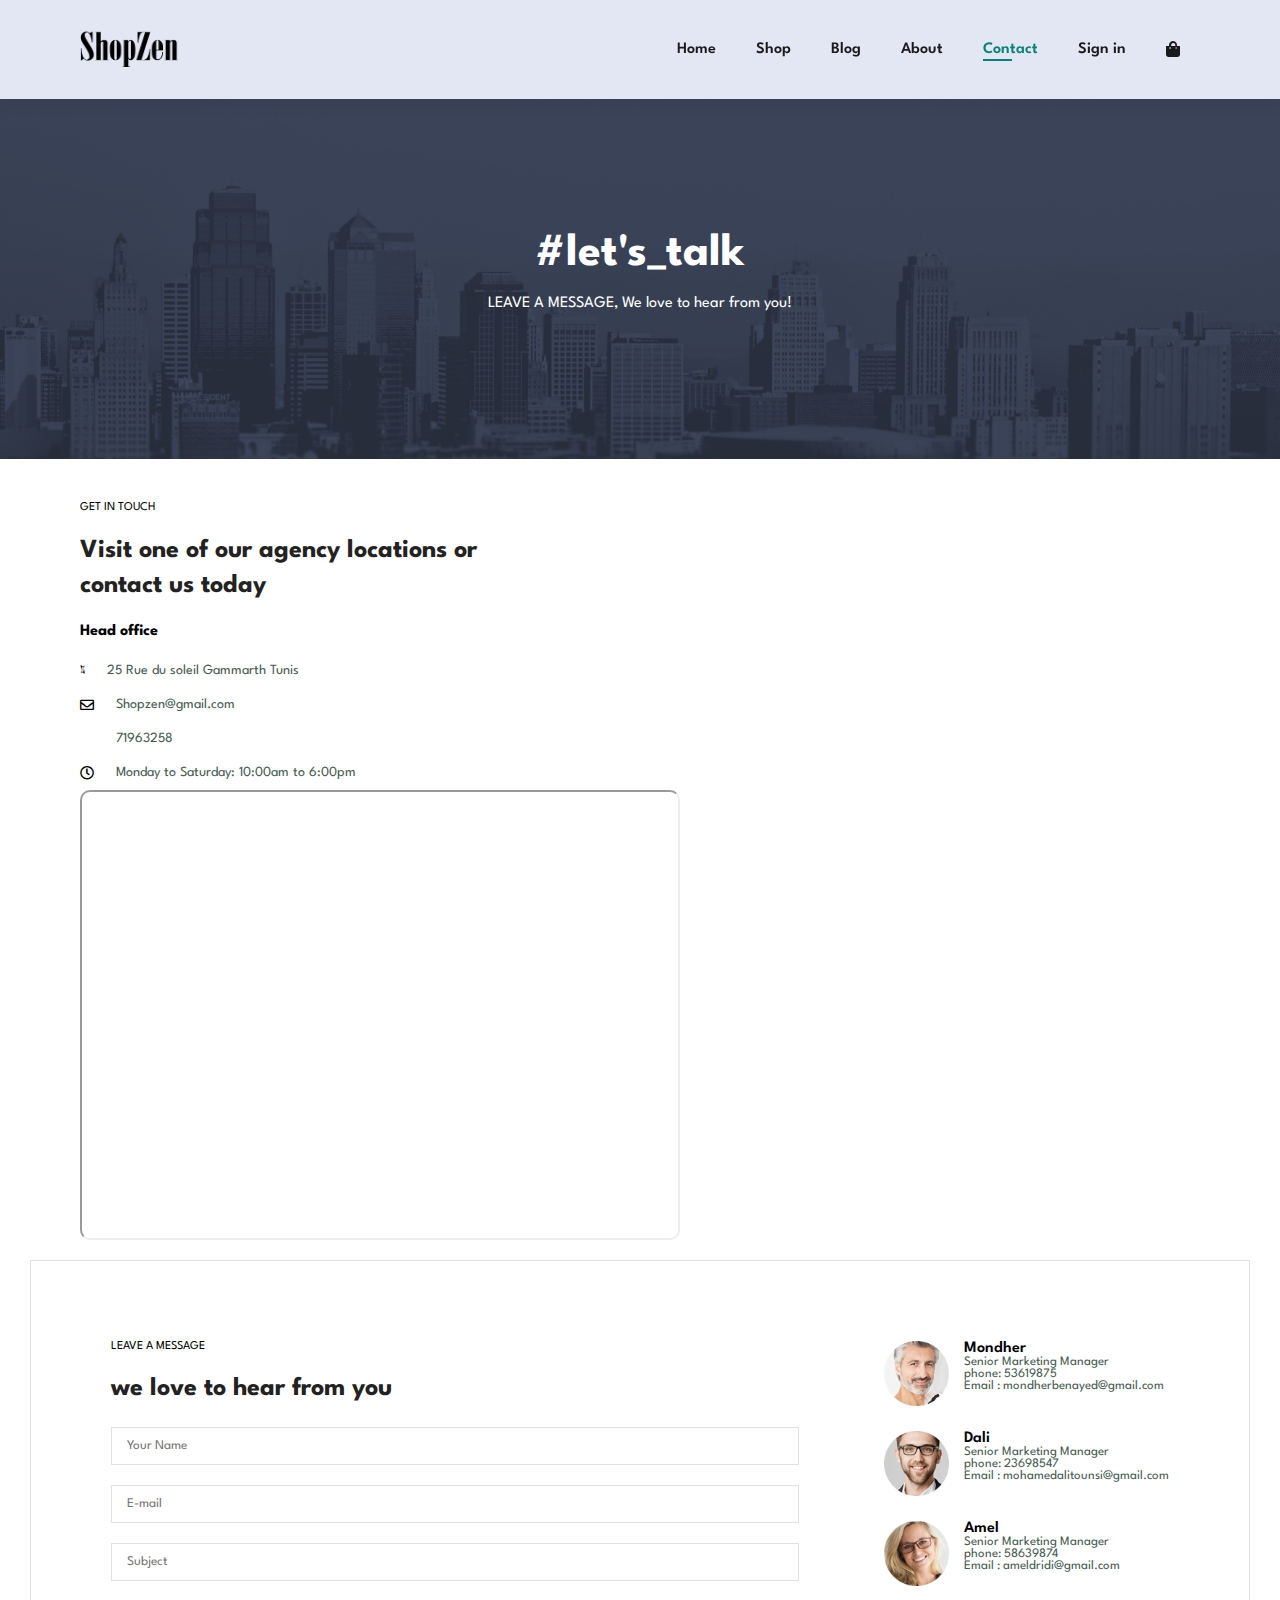
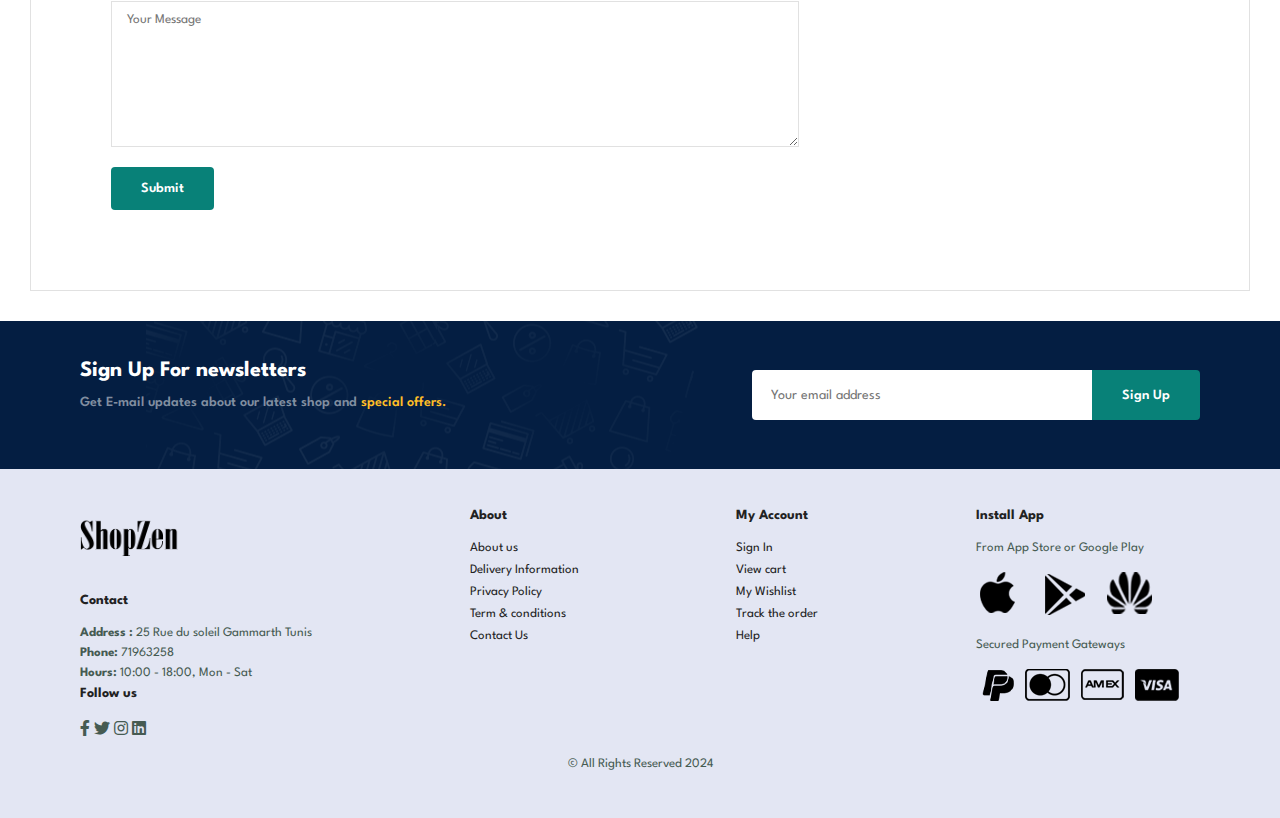
<file: contact.html>
<!DOCTYPE html>
<html lang="en">

    <head>
        <meta charset="UTF-8">
        <meta http-equiv="X-UA-Compatible" content="IE=edge">
        <meta name="viewport" content="width=device-width, initial-scale=1.0">
        <title>Shopzen Contact</title>
        <link rel="stylesheet" href="https://pro.fontawesome.com/releases/v5.10.0/css/all.css" />
        <link rel="icon"  href="img/shopzenicon.png" type="image/x-icon">
        <link rel="stylesheet" href="style.css">
    </head>

    <body>
        
        <section id="header">
            <a href="index.html"><img src="img/logo2.png" class="logo" alt=""></a>
            
            <div>
                <ul id="navbar">
                    <li><a href="index.html">Home</a></li>
                    <li><a href="shop.html">Shop</a></li>
                    <li><a href="blog.html">Blog</a></li>
                    <li><a href="about.html">About</a></li>
                    <li><a class="active" href="contact.html">Contact</a></li>
                    <li><a href="signin.html">Sign in</a></li>
                    <li id="lg-bag"><a href="cart.html"><i class="fa fa-shopping-bag"></i></a></li>
                    <a href="#" id="close"><i class="far fa-times"></i></a>
                </ul>
            </div>
            <div id="mobile">
                <a href="cart.html"><i class="far fa-shopping-bag"></i></a>
                <i id="bar" class="fas fa-outdent"></i>
            </div>
        </section>

        <section id="page-header" class="about-header">
            <h2>#let's_talk</h2>
            <p>LEAVE A MESSAGE, We love to hear from you!</p>
        </section>

        <section id="contact-details" class="section-p1">
            <div class="details">
                <span>GET IN TOUCH</span>
                <h2>Visit one of our agency locations or contact us today</h2>
                <h3>Head office</h3>
                <div>
                    <li>
                        <i class="fal fa-map"></i>
                        <p>25 Rue du soleil Gammarth Tunis</p>
                    </li>
                    <li>
                        <i class="far fa-envelope"></i>
                        <p>Shopzen@gmail.com</p>
                    </li>
                    <li>
                        <i class="far fa-phone-alt"></i>
                        <p>71963258</p>
                    </li>
                    <li>
                        <i class="far fa-clock"></i>
                        <p>Monday to Saturday: 10:00am to 6:00pm</p>
                    </li>
                </div>
                <div class="map">
                    <iframe src="https://www.google.com/maps/embed?pb=!1m18!1m12!1m3!1d7587.907549473075!2d10.30973190931384!3d36.90656177070332!2m3!1f0!2f0!3f0!3m2!1i1024!2i768!4f13.1!3m3!1m2!1s0x12e2b50d40792a53%3A0x5ac4a8f446a5c571!2sGammarth!5e0!3m2!1sen!2stn!4v1714393575282!5m2!1sen!2stn" width="600" height="450" style="border-radius: 10px;" allowfullscreen="" loading="lazy" referrerpolicy="no-referrer-when-downgrade"></iframe>
                </div>
            </div>
        </section>

        <section id="form-details">
            <form action="">
                <span>LEAVE A MESSAGE</span>
                <h2>we love to hear from you</h2>
                <input type="text" placeholder="Your Name">
                <input type="text" placeholder="E-mail">
                <input type="text" placeholder="Subject">
                <textarea name="" id="" cols="30" rows="10" placeholder="Your Message"></textarea>
                <button class="normal">Submit</button>
            </form>

            <div class="people">
                <div>
                    <img src="img/people/1.png" alt="">
                    <p><span>Mondher</span> Senior Marketing Manager <br> phone: 53619875 <br> Email : mondherbenayed@gmail.com </p>
                </div>
                <div>
                    <img src="img/people/2.png" alt="">
                    <p><span>Dali</span> Senior Marketing Manager <br> phone: 23698547 <br> Email : mohamedalitounsi@gmail.com </p>
                </div>
                <div>
                    <img src="img/people/3.png" alt="">
                    <p><span>Amel</span> Senior Marketing Manager <br> phone: 58639874 <br> Email : ameldridi@gmail.com </p>
                </div>

            </div>
        </section>


        <section id="newsletter" class="section-p1" class="section-m1">
            <div class="newstext">
                <h4>Sign Up For newsletters</h4>
                <p>Get E-mail updates about our latest shop and <span>special offers.</span></p>
            </div>
            <div class="form">
                <input type="text" placeholder="Your email address">
                <button class="normal">Sign Up</button>
            </div>
        </section>


        <footer class="section-p1" style="background-color: #E3E6F3;">
            <div class="col">
                <img class="logo" src="img/logo2.png" alt="">
                <h4>Contact</h4>
                <p><strong>Address :</strong> 25 Rue du soleil Gammarth Tunis</p>
                <p><strong>Phone:</strong> 71963258</p>
                <p><strong>Hours:</strong> 10:00 - 18:00, Mon - Sat</p>
                <div class="follow">
                    <h4>Follow us</h4>
                    <div class="icon">
                        <i class="fab fa-facebook-f"></i>
                        <i class="fab fa-twitter"></i>
                        <i class="fab fa-instagram"></i>
                        <i class="fab fa-linkedin"></i>
                    </div>
                </div>
            </div>

            <div class="col">
                <h4>About</h4>
                <a href="about.html">About us</a>
                <a href="#">Delivery Information</a>
                <a href="#">Privacy Policy</a>
                <a href="#">Term & conditions</a>
                <a href="contact.html">Contact Us</a>
            </div>

            <div class="col">
                <h4>My Account</h4>
                <a href="signin.html">Sign In</a>
                <a href="cart.html">View cart</a>
                <a href="#">My Wishlist</a>
                <a href="#">Track the order</a>
                <a href="#">Help</a>
            </div>

            <div class="col install">
                <h4>Install App</h4>
                <p>From App Store or Google Play</p>
                <div class="row">
                    <img  src="img/pay/app.png" alt="" style="border:none;">
                    <img src="img/pay/play.png" alt="" style="border:none;">
                    <img src="img/pay/icons8-huawei-logo-512.png" alt="" style="border:none;">
                </div>
                <p>Secured Payment Gateways</p>
                <img src="img/pay/pay.png" alt="">
            </div>

            <div class="copyright">
                <p>&copy All Rights Reserved 2024 </p>
            </div>

        </footer>

        <script src="script.js"></script>
    </body>

</html>
</file>
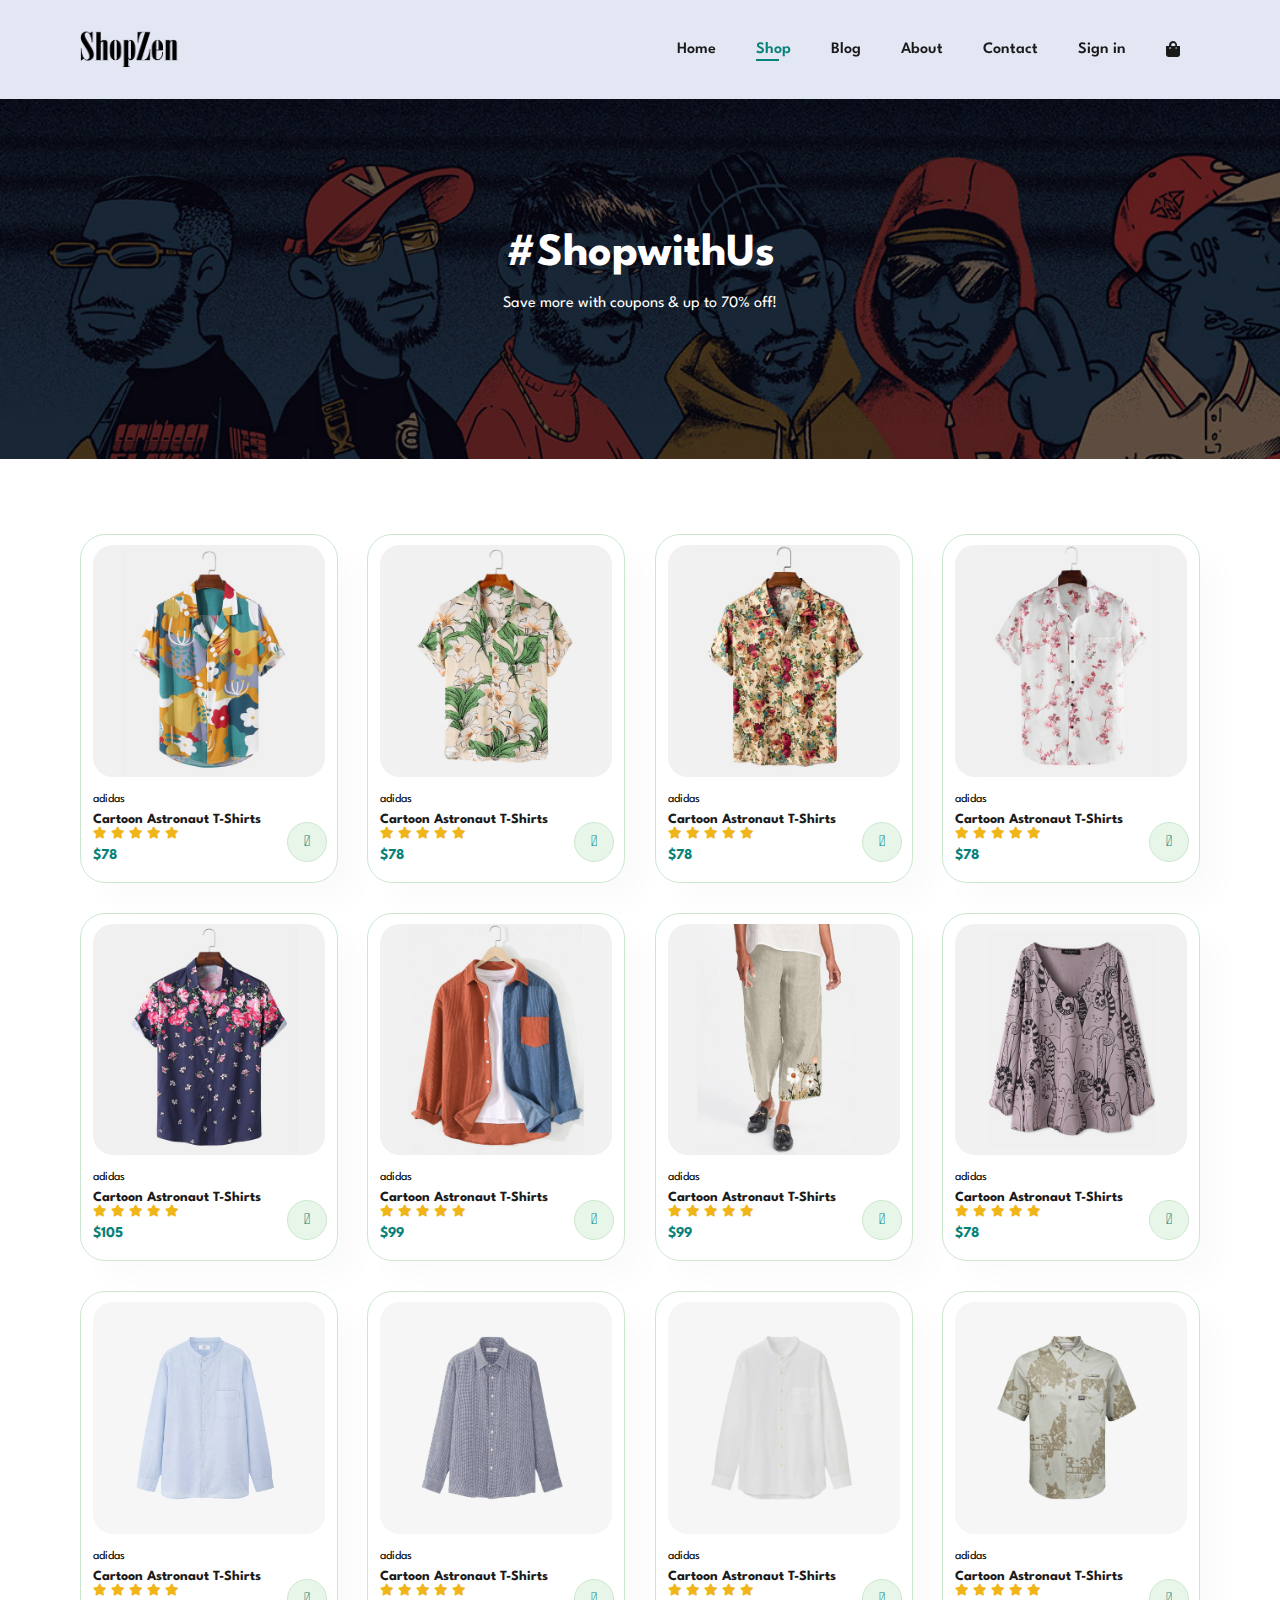
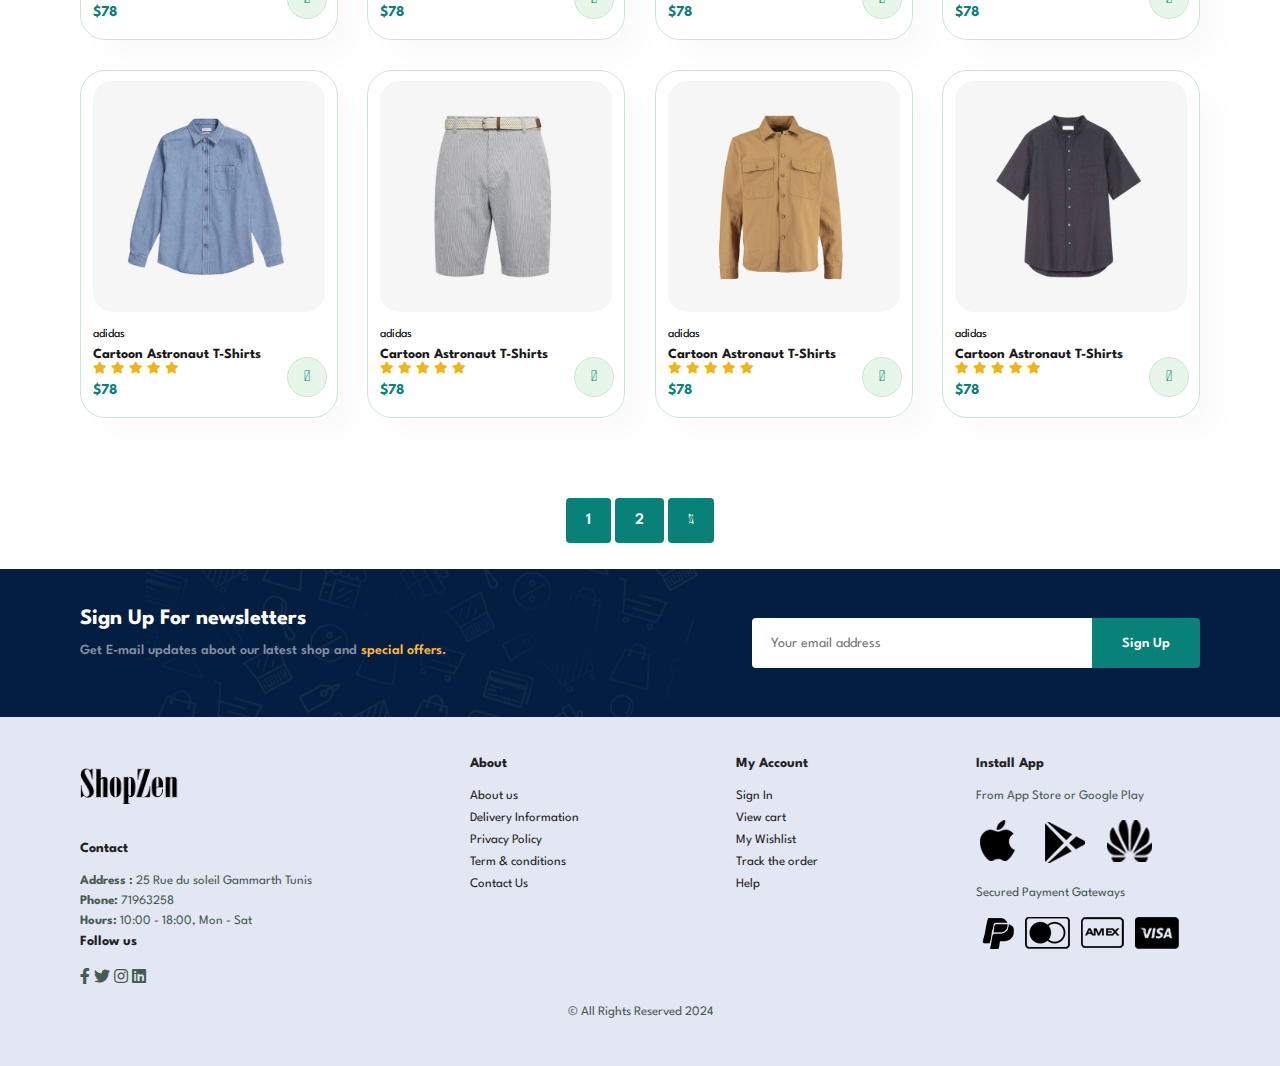
<file: shop.html>
<!DOCTYPE html>
<html lang="en">

    <head>
        <meta charset="UTF-8">
        <meta http-equiv="X-UA-Compatible" content="IE=edge">
        <meta name="viewport" content="width=device-width, initial-scale=1.0">
        <title>ShopZen Shop</title>
        <link rel="stylesheet" href="https://pro.fontawesome.com/releases/v5.10.0/css/all.css" />
        <link rel="icon"  href="img/shopzenicon.png" type="image/x-icon">
        <link rel="stylesheet" href="style.css">
    </head>

    <body>
        
        <section id="header">
            <a href="#"><img src="img/logo2.png" class="logo" alt=""></a>
            
            <div>
                <ul id="navbar">
                    <li><a href="index.html">Home</a></li>
                    <li><a class="active" href="shop.html">Shop</a></li>
                    <li><a href="blog.html">Blog</a></li>
                    <li><a href="about.html">About</a></li>
                    <li><a href="contact.html">Contact</a></li>
                    <li><a href="signin.html">Sign in</a></li>
                    <li id="lg-bag"><a href="cart.html"><i class="fa fa-shopping-bag"></i></a></li>
                    
                    <a href="#" id="close"><i class="far fa-times"></i></a>
                </ul>
            </div>
            <div id="mobile">
                <a href="cart.html"><i class="far fa-shopping-bag"></i></a>
                <i id="bar" class="fas fa-outdent"></i>
            </div>
        </section>

        <section id="page-header">
            <h2>#ShopwithUs</h2>
            <p>Save more with coupons & up to 70% off!</p>
        </section>

        
<!----------------------------------------- featured Products ---------------------------------------------------------->

        <section id="product1" class="section-p1">
            <div class="pro-container">
                <div class="pro">
                    <img src="img/products/f1.jpg" alt="">
                    <div class="des">
                        <span>adidas</span>
                        <h5>Cartoon Astronaut T-Shirts</h5>
                        <div class="star">
                            <i class="fas fa-star"></i>
                            <i class="fas fa-star"></i>
                            <i class="fas fa-star"></i>
                            <i class="fas fa-star"></i>
                            <i class="fas fa-star"></i>
                        </div>
                        <h4>$78</h4>
                    </div>
                    <a href="#"><i class="fal fa-shopping-cart cart"></i></a>
                </div>

                <div class="pro">
                    <img src="img/products/f2.jpg" alt="">
                    <div class="des">
                        <span>adidas</span>
                        <h5>Cartoon Astronaut T-Shirts</h5>
                        <div class="star">
                            <i class="fas fa-star"></i>
                            <i class="fas fa-star"></i>
                            <i class="fas fa-star"></i>
                            <i class="fas fa-star"></i>
                            <i class="fas fa-star"></i>
                        </div>
                        <h4>$78</h4>
                    </div>
                    <a href="#"><i class="fal fa-shopping-cart cart"></i></a>
                </div>
                
                <div class="pro">
                    <img src="img/products/f3.jpg" alt="">
                    <div class="des">
                        <span>adidas</span>
                        <h5>Cartoon Astronaut T-Shirts</h5>
                        <div class="star">
                            <i class="fas fa-star"></i>
                            <i class="fas fa-star"></i>
                            <i class="fas fa-star"></i>
                            <i class="fas fa-star"></i>
                            <i class="fas fa-star"></i>
                        </div>
                        <h4>$78</h4>
                    </div>
                    <a href="#"><i class="fal fa-shopping-cart cart"></i></a>
                </div>
                
                <div class="pro">
                    <img src="img/products/f4.jpg" alt="">
                    <div class="des">
                        <span>adidas</span>
                        <h5>Cartoon Astronaut T-Shirts</h5>
                        <div class="star">
                            <i class="fas fa-star"></i>
                            <i class="fas fa-star"></i>
                            <i class="fas fa-star"></i>
                            <i class="fas fa-star"></i>
                            <i class="fas fa-star"></i>
                        </div>
                        <h4>$78</h4>
                    </div>
                    <a href="#"><i class="fal fa-shopping-cart cart"></i></a>
                </div>
                
                <div class="pro">
                    <img src="img/products/f5.jpg" alt="">
                    <div class="des">
                        <span>adidas</span>
                        <h5>Cartoon Astronaut T-Shirts</h5>
                        <div class="star">
                            <i class="fas fa-star"></i>
                            <i class="fas fa-star"></i>
                            <i class="fas fa-star"></i>
                            <i class="fas fa-star"></i>
                            <i class="fas fa-star"></i>
                        </div>
                        <h4>$105</h4>
                    </div>
                    <a href="#"><i class="fal fa-shopping-cart cart"></i></a>
                </div>
                
                <div class="pro">
                    <img src="img/products/f6.jpg" alt="">
                    <div class="des">
                        <span>adidas</span>
                        <h5>Cartoon Astronaut T-Shirts</h5>
                        <div class="star">
                            <i class="fas fa-star"></i>
                            <i class="fas fa-star"></i>
                            <i class="fas fa-star"></i>
                            <i class="fas fa-star"></i>
                            <i class="fas fa-star"></i>
                        </div>
                        <h4>$99</h4>
                    </div>
                    <a href="#"><i class="fal fa-shopping-cart cart"></i></a>
                </div>
                
                <div class="pro">
                    <img src="img/products/f7.jpg" alt="">
                    <div class="des">
                        <span>adidas</span>
                        <h5>Cartoon Astronaut T-Shirts</h5>
                        <div class="star">
                            <i class="fas fa-star"></i>
                            <i class="fas fa-star"></i>
                            <i class="fas fa-star"></i>
                            <i class="fas fa-star"></i>
                            <i class="fas fa-star"></i>
                        </div>
                        <h4>$99</h4>
                    </div>
                    <a href="#"><i class="fal fa-shopping-cart cart"></i></a>
                </div>

                <div class="pro">
                    <img src="img/products/f8.jpg" alt="">
                    <div class="des">
                        <span>adidas</span>
                        <h5>Cartoon Astronaut T-Shirts</h5>
                        <div class="star">
                            <i class="fas fa-star"></i>
                            <i class="fas fa-star"></i>
                            <i class="fas fa-star"></i>
                            <i class="fas fa-star"></i>
                            <i class="fas fa-star"></i>
                        </div>
                        <h4>$78</h4>
                    </div>
                    <a href="#"><i class="fal fa-shopping-cart cart"></i></a>
                </div>
        
                <div class="pro">
                    <img src="img/products/n1.jpg" alt="">
                    <div class="des">
                        <span>adidas</span>
                        <h5>Cartoon Astronaut T-Shirts</h5>
                        <div class="star">
                            <i class="fas fa-star"></i>
                            <i class="fas fa-star"></i>
                            <i class="fas fa-star"></i>
                            <i class="fas fa-star"></i>
                            <i class="fas fa-star"></i>
                        </div>
                        <h4>$78</h4>
                    </div>
                    <a href="#"><i class="fal fa-shopping-cart cart"></i></a>
                </div>

                <div class="pro">
                    <img src="img/products/n2.jpg" alt="">
                    <div class="des">
                        <span>adidas</span>
                        <h5>Cartoon Astronaut T-Shirts</h5>
                        <div class="star">
                            <i class="fas fa-star"></i>
                            <i class="fas fa-star"></i>
                            <i class="fas fa-star"></i>
                            <i class="fas fa-star"></i>
                            <i class="fas fa-star"></i>
                        </div>
                        <h4>$78</h4>
                    </div>
                    <a href="#"><i class="fal fa-shopping-cart cart"></i></a>
                </div>
                
                <div class="pro">
                    <img src="img/products/n3.jpg" alt="">
                    <div class="des">
                        <span>adidas</span>
                        <h5>Cartoon Astronaut T-Shirts</h5>
                        <div class="star">
                            <i class="fas fa-star"></i>
                            <i class="fas fa-star"></i>
                            <i class="fas fa-star"></i>
                            <i class="fas fa-star"></i>
                            <i class="fas fa-star"></i>
                        </div>
                        <h4>$78</h4>
                    </div>
                    <a href="#"><i class="fal fa-shopping-cart cart"></i></a>
                </div>
                
                <div class="pro">
                    <img src="img/products/n4.jpg" alt="">
                    <div class="des">
                        <span>adidas</span>
                        <h5>Cartoon Astronaut T-Shirts</h5>
                        <div class="star">
                            <i class="fas fa-star"></i>
                            <i class="fas fa-star"></i>
                            <i class="fas fa-star"></i>
                            <i class="fas fa-star"></i>
                            <i class="fas fa-star"></i>
                        </div>
                        <h4>$78</h4>
                    </div>
                    <a href="#"><i class="fal fa-shopping-cart cart"></i></a>
                </div>
                
                <div class="pro">
                    <img src="img/products/n5.jpg" alt="">
                    <div class="des">
                        <span>adidas</span>
                        <h5>Cartoon Astronaut T-Shirts</h5>
                        <div class="star">
                            <i class="fas fa-star"></i>
                            <i class="fas fa-star"></i>
                            <i class="fas fa-star"></i>
                            <i class="fas fa-star"></i>
                            <i class="fas fa-star"></i>
                        </div>
                        <h4>$78</h4>
                    </div>
                    <a href="#"><i class="fal fa-shopping-cart cart"></i></a>
                </div>
                
                <div class="pro">
                    <img src="img/products/n6.jpg" alt="">
                    <div class="des">
                        <span>adidas</span>
                        <h5>Cartoon Astronaut T-Shirts</h5>
                        <div class="star">
                            <i class="fas fa-star"></i>
                            <i class="fas fa-star"></i>
                            <i class="fas fa-star"></i>
                            <i class="fas fa-star"></i>
                            <i class="fas fa-star"></i>
                        </div>
                        <h4>$78</h4>
                    </div>
                    <a href="#"><i class="fal fa-shopping-cart cart"></i></a>
                </div>
                
                <div class="pro">
                    <img src="img/products/n7.jpg" alt="">
                    <div class="des">
                        <span>adidas</span>
                        <h5>Cartoon Astronaut T-Shirts</h5>
                        <div class="star">
                            <i class="fas fa-star"></i>
                            <i class="fas fa-star"></i>
                            <i class="fas fa-star"></i>
                            <i class="fas fa-star"></i>
                            <i class="fas fa-star"></i>
                        </div>
                        <h4>$78</h4>
                    </div>
                    <a href="#"><i class="fal fa-shopping-cart cart"></i></a>
                </div>

                <div class="pro">
                    <img src="img/products/n8.jpg" alt="">
                    <div class="des">
                        <span>adidas</span>
                        <h5>Cartoon Astronaut T-Shirts</h5>
                        <div class="star">
                            <i class="fas fa-star"></i>
                            <i class="fas fa-star"></i>
                            <i class="fas fa-star"></i>
                            <i class="fas fa-star"></i>
                            <i class="fas fa-star"></i>
                        </div>
                        <h4>$78</h4>
                    </div>
                    <a href="#"><i class="fal fa-shopping-cart cart"></i></a>
                </div>
                
            </div>
        </section>

        <section id="pagination" class="section-p1">
            <a href="#">1</a>
            <a href="#">2</a>
            <a href="#"><i class="fal fa-long-arrow-alt-right"></i></a>
        </section>

        <section id="newsletter" class="section-p1" class="section-m1">
            <div class="newstext">
                <h4>Sign Up For newsletters</h4>
                <p>Get E-mail updates about our latest shop and <span>special offers.</span></p>
            </div>
            <div class="form">
                <input type="text" placeholder="Your email address">
                <button class="normal">Sign Up</button>
            </div>
        </section>

        <footer class="section-p1" style="background-color: #E3E6F3;">
            <div class="col">
                <img class="logo" src="img/logo2.png" alt="">
                <h4>Contact</h4>
                <p><strong>Address :</strong> 25 Rue du soleil Gammarth Tunis</p>
                <p><strong>Phone:</strong> 71963258</p>
                <p><strong>Hours:</strong> 10:00 - 18:00, Mon - Sat</p>
                <div class="follow">
                    <h4>Follow us</h4>
                    <div class="icon">
                        <i class="fab fa-facebook-f"></i>
                        <i class="fab fa-twitter"></i>
                        <i class="fab fa-instagram"></i>
                        <i class="fab fa-linkedin"></i>
                    </div>
                </div>
            </div>

            <div class="col">
                <h4>About</h4>
                <a href="about.html">About us</a>
                <a href="#">Delivery Information</a>
                <a href="#">Privacy Policy</a>
                <a href="#">Term & conditions</a>
                <a href="contact.html">Contact Us</a>
            </div>

            <div class="col">
                <h4>My Account</h4>
                <a href="#">Sign In</a>
                <a href="#">View cart</a>
                <a href="#">My Wishlist</a>
                <a href="#">Track the order</a>
                <a href="#">Help</a>
            </div>

            <div class="col install">
                <h4>Install App</h4>
                <p>From App Store or Google Play</p>
                <div class="row">
                    <img  src="img/pay/app.png" alt="" style="border:none;">
                    <img src="img/pay/play.png" alt="" style="border:none;">
                    <img src="img/pay/icons8-huawei-logo-512.png" alt="" style="border:none;">
                </div>
                <p>Secured Payment Gateways</p>
                <img src="img/pay/pay.png" alt="">
            </div>

            <div class="copyright">
                <p>&copy All Rights Reserved 2024 </p>
            </div>

        </footer>
        <script src="script.js"></script>
    </body>

</html>
</file>
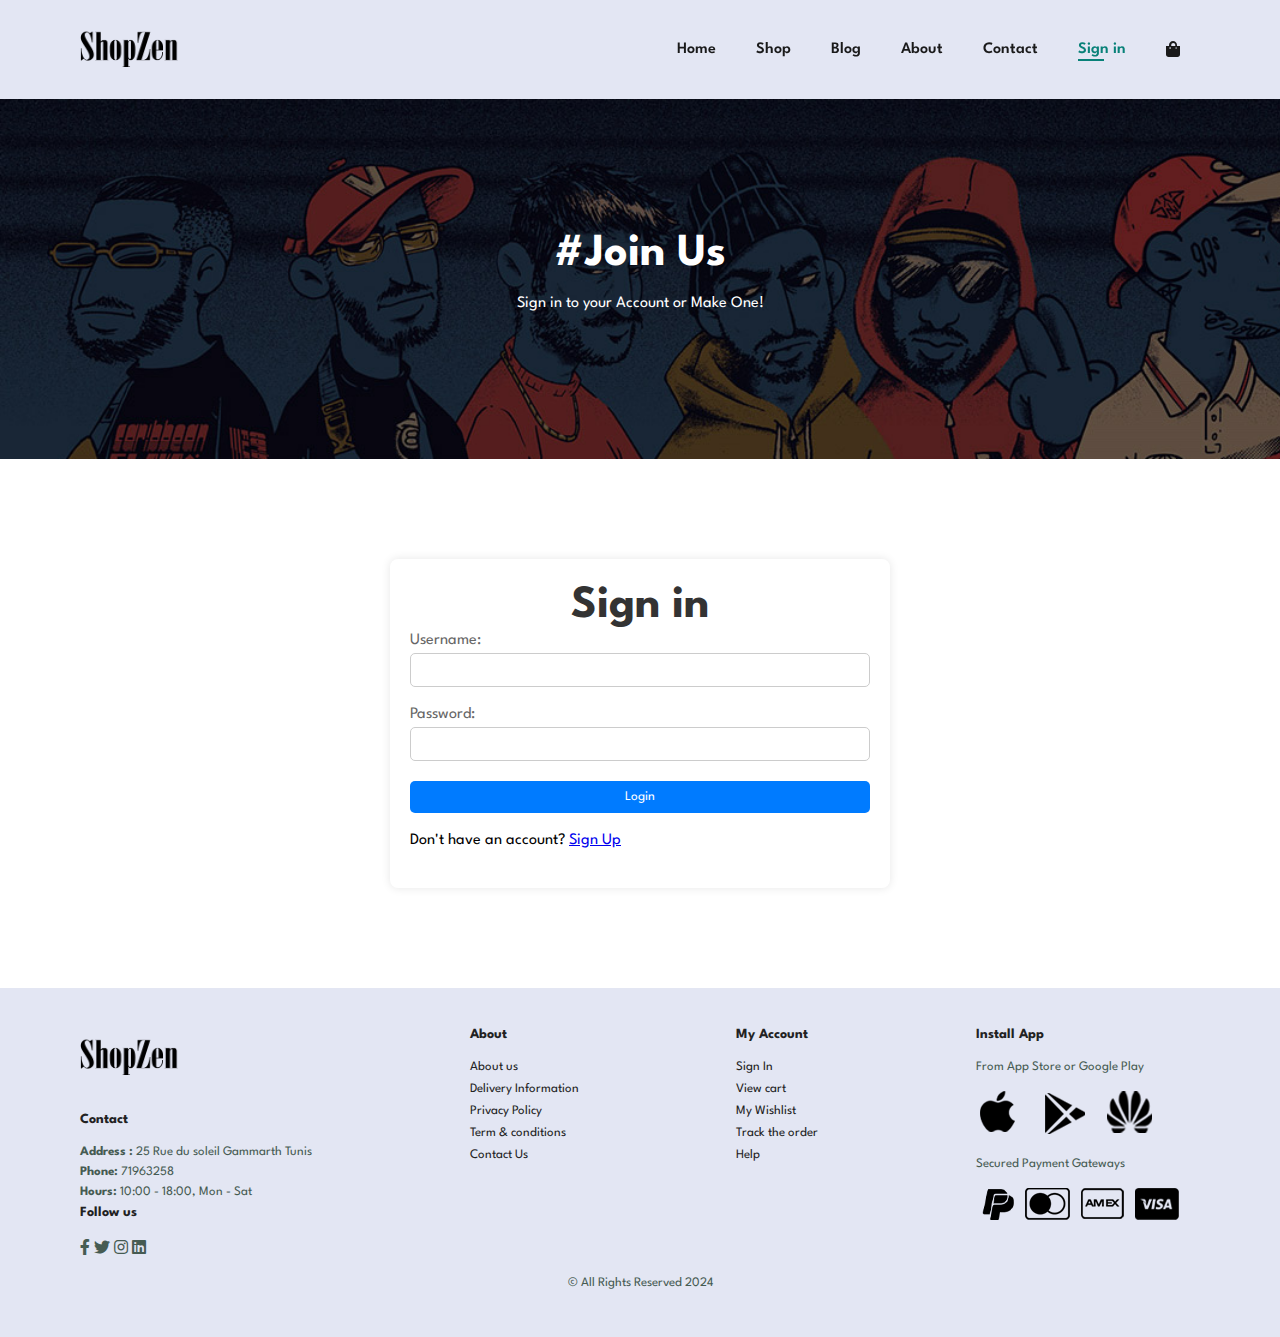
<file: signin.html>
<!DOCTYPE html>
<html lang="en">

    <head>
        <meta charset="UTF-8">
        <meta http-equiv="X-UA-Compatible" content="IE=edge">
        <meta name="viewport" content="width=device-width, initial-scale=1.0">
        <title>ShopZen Sign in</title>
        <link rel="icon"  href="img/shopzenicon.png" type="image/x-icon">
        <link rel="stylesheet" href="https://pro.fontawesome.com/releases/v5.10.0/css/all.css" />
        <script src="script.js"></script>

        <link rel="stylesheet" href="style.css">
    </head>

    <body>
        
        <section id="header">
            <a href="index.html"><img src="img/logo2.png" class="logo" alt=""></a>
            
            <div>
                <ul id="navbar">
                    <li><a href="index.html">Home</a></li>
                    <li><a href="shop.html">Shop</a></li>
                    <li><a href="blog.html">Blog</a></li>
                    <li><a href="about.html">About</a></li>
                    <li><a href="contact.html">Contact</a></li>
                    <li><a class="active" href="signin.html">Sign in</a></li>
                    <li id="lg-bag"><a href="cart.html"><i class="fa fa-shopping-bag"></i></a></li>
                    <a href="#" id="close"><i class="far fa-times"></i></a>
                </ul>
            </div>
            <div id="mobile">
                <a href="cart.html"><i class="far fa-shopping-bag"></i></a>
                <i id="bar" class="fas fa-outdent"></i>
            </div>
        </section>
        <section id="page-header" class="signin-header">
            <h2>#Join Us</h2>
            <p>Sign in to your Account or Make One!</p>
        </section>
        <div class="container">
            <h2>Sign in</h2>
            <form id="login-form" action="signin.php" method="post">
              <div class="form-group">
                <label for="login-username">Username:</label>
                <input type="text" id="login-username" name="username" required>
              </div>
              <div class="form-group">
                <label for="login-password">Password:</label>
                <input type="password" id="login-password" name="password" required>
              </div>
              <div class="form-group">
                <button type="submit">Login</button>
              </div>
              <div class="form-group toggle-link">
                <span>Don't have an account? <a href="#" onclick="toggleForm()">Sign Up</a></span>
              </div>
            </form>
          
            <form id="signup-form" action="signup.php" method="post" style="display: none;">
              <h2>Sign Up</h2>
              <div class="form-group">
                <label for="signup-username">Username:</label>
                <input type="text" id="signup-username" name="username" required>
              </div>
              <div class="form-group">
                <label for="signup-email">Email:</label>
                <input type="email" id="signup-email" name="email" required>
              </div>
              <div class="form-group">
                <label for="signup-password">Password:</label>
                <input type="password" id="signup-password" name="password" required>
              </div>
              <div class="form-group">
                <button type="submit">Sign Up</button>
              </div>
              <div class="form-group toggle-link">
                <span>Already have an account? <a href="#" onclick="toggleForm()">Login</a></span>
              </div>
            </form>
          </div>
          <footer class="section-p1" style="background-color: #E3E6F3;">
            <div class="col">
                <img class="logo" src="img/logo2.png" alt="">
                <h4>Contact</h4>
                <p><strong>Address :</strong> 25 Rue du soleil Gammarth Tunis</p>
                <p><strong>Phone:</strong> 71963258</p>
                <p><strong>Hours:</strong> 10:00 - 18:00, Mon - Sat</p>
                <div class="follow">
                    <h4>Follow us</h4>
                    <div class="icon">
                        <i class="fab fa-facebook-f"></i>
                        <i class="fab fa-twitter"></i>
                        <i class="fab fa-instagram"></i>
                        <i class="fab fa-linkedin"></i>
                    </div>
                </div>
            </div>

            <div class="col">
                <h4>About</h4>
                <a href="about.html">About us</a>
                <a href="#">Delivery Information</a>
                <a href="#">Privacy Policy</a>
                <a href="#">Term & conditions</a>
                <a href="contact.html">Contact Us</a>
            </div>

            <div class="col">
                <h4>My Account</h4>
                <a href="signin.html">Sign In</a>
                <a href="cart.html">View cart</a>
                <a href="#">My Wishlist</a>
                <a href="#">Track the order</a>
                <a href="#">Help</a>
            </div>

            <div class="col install">
                <h4>Install App</h4>
                <p>From App Store or Google Play</p>
                <div class="row">
                    <img  src="img/pay/app.png" alt="" style="border:none;">
                    <img src="img/pay/play.png" alt="" style="border:none;">
                    <img src="img/pay/icons8-huawei-logo-512.png" alt="" style="border:none;">
                </div>
                <p>Secured Payment Gateways</p>
                <img src="img/pay/pay.png" alt="">
            </div>

            <div class="copyright">
                <p>&copy All Rights Reserved 2024 </p>
            </div>

        </footer>
          
</body>
</html>
</file>
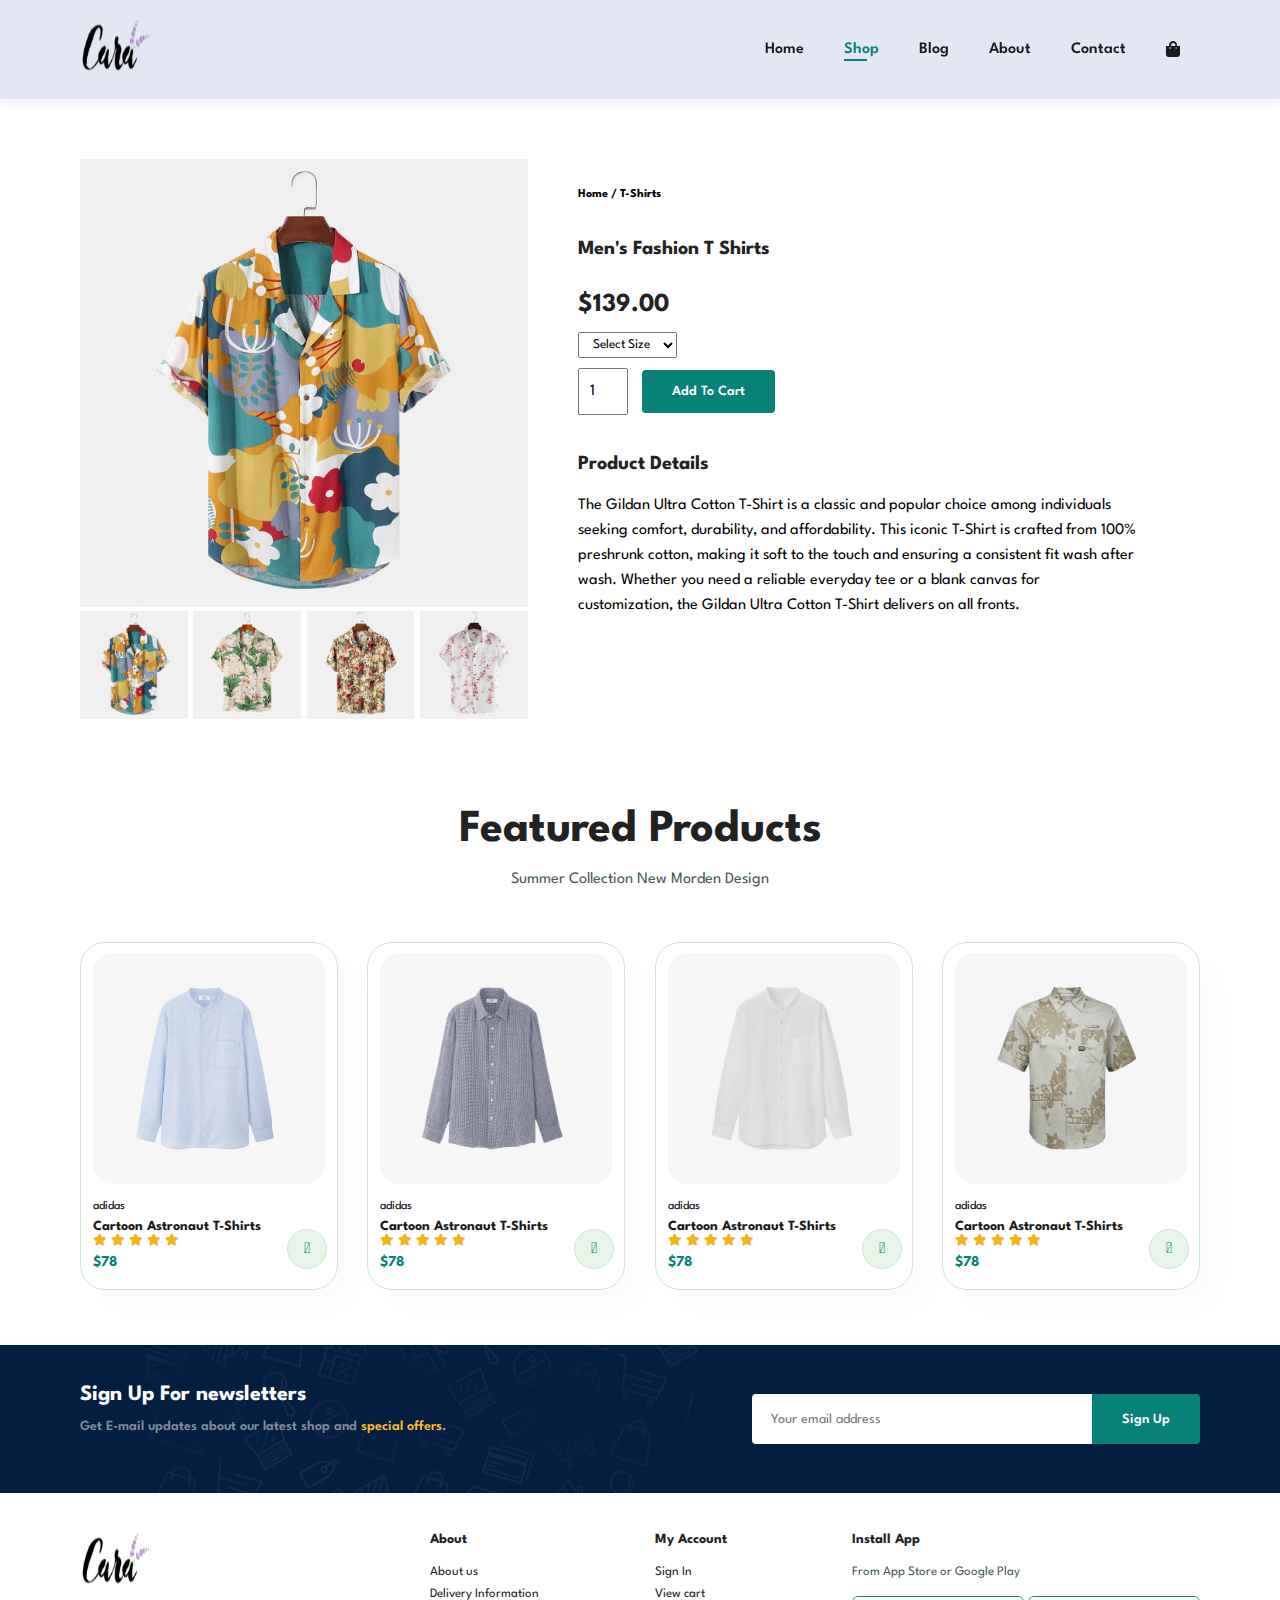
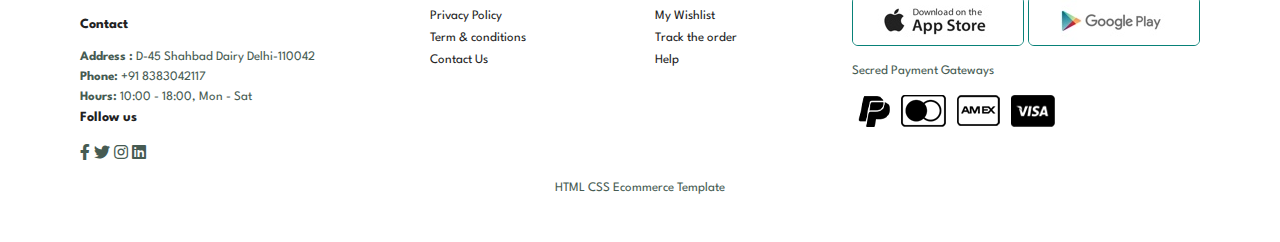
<file: sproduct.html>
<!DOCTYPE html>
<html lang="en">

    <head>
        <meta charset="UTF-8">
        <meta http-equiv="X-UA-Compatible" content="IE=edge">
        <meta name="viewport" content="width=device-width, initial-scale=1.0">
        <title>Tech2etc Ecommerce Tutorial</title>
        <link rel="stylesheet" href="https://pro.fontawesome.com/releases/v5.10.0/css/all.css" />

        <link rel="stylesheet" href="style.css">
    </head>

    <body>
        
        <section id="header">
            <a href="#"><img src="img/logo.png" class="logo" alt=""></a>
            
            <div>
                <ul id="navbar">
                    <li><a href="index.html">Home</a></li>
                    <li><a class="active" href="shop.html">Shop</a></li>
                    <li><a href="blog.html">Blog</a></li>
                    <li><a href="about.html">About</a></li>
                    <li><a href="contact.html">Contact</a></li>
                    <li id="lg-bag"><a href="cart.html"><i class="fa fa-shopping-bag"></i></a></li>
                    <a href="#" id="close"><i class="far fa-times"></i></a>
                </ul>
            </div>
            <div id="mobile">
                <a href="cart.html"><i class="far fa-shopping-bag"></i></a>
                <i id="bar" class="fas fa-outdent"></i>
            </div>
        </section>

        <section id="prodetails" class="section-p1">
            <div class="single-pro-image">
                <img src="img/products/f1.jpg" width="100%" id="MainImg" alt="">

                <div class="small-img-group">
                    <div class="image-img-col">
                        <img src="img/products/f1.jpg" width="100%" class="small-img" alt="">
                    </div>
                    <div class="image-img-col">
                        <img src="img/products/f2.jpg" width="100%" class="small-img" alt="">
                    </div>
                    <div class="image-img-col">
                        <img src="img/products/f3.jpg" width="100%" class="small-img" alt="">
                    </div>
                    <div class="image-img-col">
                        <img src="img/products/f4.jpg" width="100%" class="small-img" alt="">
                    </div>
                </div>
            </div>

            <div class="single-pro-details">
                <h6>Home / T-Shirts</h6>
                <h4>Men's Fashion T Shirts</h4>
                <h2>$139.00</h2>
                <select>
                    <option>Select Size</option>
                    <option>XL</option>
                    <option>XXL</option>
                    <option>small</option>
                    <option>Large</option>
                </select>
                <input type="number" value="1">
                <button class="normal">Add To Cart</button>
                <h4>Product Details</h4>
                <span> The Gildan Ultra Cotton T-Shirt is a classic and popular choice among individuals seeking comfort, durability, and affordability. This iconic T-Shirt is crafted from 100% preshrunk cotton, making it soft to the touch and ensuring a consistent fit wash after wash. Whether you need a reliable everyday tee or a blank canvas for customization, the Gildan Ultra Cotton T-Shirt delivers on all fronts.</span>
            </div>
        </section>

        <section id="product1" class="section-p1">
            <h2>Featured Products</h2>
            <p>Summer Collection New Morden Design</p>
            <div class="pro-container">
                <div class="pro">
                    <img src="img/products/n1.jpg" alt="">
                    <div class="des">
                        <span>adidas</span>
                        <h5>Cartoon Astronaut T-Shirts</h5>
                        <div class="star">
                            <i class="fas fa-star"></i>
                            <i class="fas fa-star"></i>
                            <i class="fas fa-star"></i>
                            <i class="fas fa-star"></i>
                            <i class="fas fa-star"></i>
                        </div>
                        <h4>$78</h4>
                    </div>
                    <a href="#"><i class="fal fa-shopping-cart cart"></i></a>
                </div>

                <div class="pro">
                    <img src="img/products/n2.jpg" alt="">
                    <div class="des">
                        <span>adidas</span>
                        <h5>Cartoon Astronaut T-Shirts</h5>
                        <div class="star">
                            <i class="fas fa-star"></i>
                            <i class="fas fa-star"></i>
                            <i class="fas fa-star"></i>
                            <i class="fas fa-star"></i>
                            <i class="fas fa-star"></i>
                        </div>
                        <h4>$78</h4>
                    </div>
                    <a href="#"><i class="fal fa-shopping-cart cart"></i></a>
                </div>
                
                <div class="pro">
                    <img src="img/products/n3.jpg" alt="">
                    <div class="des">
                        <span>adidas</span>
                        <h5>Cartoon Astronaut T-Shirts</h5>
                        <div class="star">
                            <i class="fas fa-star"></i>
                            <i class="fas fa-star"></i>
                            <i class="fas fa-star"></i>
                            <i class="fas fa-star"></i>
                            <i class="fas fa-star"></i>
                        </div>
                        <h4>$78</h4>
                    </div>
                    <a href="#"><i class="fal fa-shopping-cart cart"></i></a>
                </div>
                
                <div class="pro">
                    <img src="img/products/n4.jpg" alt="">
                    <div class="des">
                        <span>adidas</span>
                        <h5>Cartoon Astronaut T-Shirts</h5>
                        <div class="star">
                            <i class="fas fa-star"></i>
                            <i class="fas fa-star"></i>
                            <i class="fas fa-star"></i>
                            <i class="fas fa-star"></i>
                            <i class="fas fa-star"></i>
                        </div>
                        <h4>$78</h4>
                    </div>
                    <a href="#"><i class="fal fa-shopping-cart cart"></i></a>
                </div>
            </div>
        </section>

        <section id="newsletter" class="section-p1" class="section-m1">
            <div class="newstext">
                <h4>Sign Up For newsletters</h4>
                <p>Get E-mail updates about our latest shop and <span>special offers.</span></p>
            </div>
            <div class="form">
                <input type="text" placeholder="Your email address">
                <button class="normal">Sign Up</button>
            </div>
        </section>

        <footer class="section-p1">
            <div class="col">
                <img class="logo" src="img/logo.png" alt="">
                <h4>Contact</h4>
                <p><strong>Address :</strong> D-45 Shahbad Dairy Delhi-110042</p>
                <p><strong>Phone:</strong> +91 8383042117</p>
                <p><strong>Hours:</strong> 10:00 - 18:00, Mon - Sat</p>
                <div class="follow">
                    <h4>Follow us</h4>
                    <div class="icon">
                        <i class="fab fa-facebook-f"></i>
                        <i class="fab fa-twitter"></i>
                        <i class="fab fa-instagram"></i>
                        <i class="fab fa-linkedin"></i>
                    </div>
                </div>
            </div>

            <div class="col">
                <h4>About</h4>
                <a href="#">About us</a>
                <a href="#">Delivery Information</a>
                <a href="#">Privacy Policy</a>
                <a href="#">Term & conditions</a>
                <a href="#">Contact Us</a>
            </div>

            <div class="col">
                <h4>My Account</h4>
                <a href="#">Sign In</a>
                <a href="#">View cart</a>
                <a href="#">My Wishlist</a>
                <a href="#">Track the order</a>
                <a href="#">Help</a>
            </div>

            <div class="col install">
                <h4>Install App</h4>
                <p>From App Store or Google Play</p>
                <div class="row">
                    <img src="img/pay/app.jpg" alt="">
                    <img src="img/pay/play.jpg" alt="">
                </div>
                <p>Secred Payment Gateways</p>
                <img src="img/pay/pay.png" alt="">
            </div>

            <div class="copyright">
                <p>HTML CSS Ecommerce Template</p>
            </div>

        </footer>

        <script>
            var MainImg = document.getElementById("MainImg");
            var smallimg = document.getElementsByClassName("small-img");

            smallimg[0].onclick = function(){
                MainImg.src = smallimg[0].src;
            }
            smallimg[1].onclick = function(){
                MainImg.src = smallimg[1].src;
            }
            smallimg[2].onclick = function(){
                MainImg.src = smallimg[2].src;
            }
            smallimg[3].onclick = function(){
                MainImg.src = smallimg[3].src;
            }
        </script>

        <script src="script.js"></script>
    </body>

</html>
</file>
<file: style.css>
@import url("https://fonts.googleapis.com/css2?family=Spartan:wght@100;200;300;400;500;600;700;800;900&display=swap");
* {
  margin: 0;
  padding: 0;
  box-sizing: border-box;
  font-family: "Spartan", sans-serif;
}
.logo{
  height: 55px;
  width: 99px;
}

html {
  scroll-behavior: smooth;
}

/* Global Styles */


h1 {
  font-size: 50px;
  line-height: 64px;
  color: #222;
}

h2 {
  font-size: 46px;
  line-height: 54px;
  color: #222;
}

h4 {
  font-size: 20px;
  color: #222;
}

h6 {
  font-weight: 700;
  font-size: 12px;
}

p {
  font-size: 16px;
  color: #465b52;
  margin: 15px 0 20px 0;
}

.section-p1 {
  padding: 40px 80px;
}

.section-m1 {
  margin: 40px 0;
}

button.normal{
  font-size: 14px;
  font-weight: 600;
  padding: 15px 30px;
  color: #000;
  background-color: #fff;
  border-radius: 4px;
  cursor: pointer;
  border: none;
  outline: none;
  transition: 0.2s;
}

button.white {
  font-size: 13px;
  font-weight: 600;
  padding: 11px 18px;
  color: #fff;
  background-color: transparent;
  cursor: pointer;
  border: 1px solid #fff;
  outline: none;
  transition: 0.2s;
}

body {
  width: 100%;
}

#header{
  display: flex;
  align-items: center;
  justify-content: space-between;
  padding: 20px 80px;
  background: #E3E6F3;
  box-shadow: 0 5px 15px rgba(0, 0, 0, 0.06);
  z-index: 999;
  position: sticky;
  top: 0;
  left: 0;
}

/* navbar */

#navbar{
  display: flex;
  align-items: center;
  justify-content: center;
}

#navbar li{
  list-style: none;
  padding: 0 20px;
  position: relative;
}

#navbar li a{
  text-decoration: none;
  font-size: 16px;
  font-weight: 600;
  color: #1a1a1a;
  transition: 0.3s ease;
}

#navbar li a:hover, 
#navbar li a.active{
  color: #088178;
}
#navbar li a.active::after,
#navbar li a:hover::after {
  content: "";
  width: 30%;
  height: 2px;
  background: #088178;
  position: absolute;
  bottom: -4px;
  left: 20px;
}

#mobile{
  display: none;
  align-items: center;
}

#close{
  display: none;
}

/* ------------------------------------------------------ Hero  ------------------------------------------------------  */


#hero h4{
  padding-bottom: 15px;
}

#hero h1{
  color: #088178;
}

#hero button{
  background-image: url("img/button.png");
  background-color: transparent;
  color: #088178;
  border: 0;
  padding: 14px 80px 14px 65px;
  background-repeat: no-repeat;
  cursor: pointer;
  font-weight: 700;
  font-size: 15px;
}

/* ---------------------------------------- feature ---------------------------------------------------------- */

#feature{
  display: flex;
  align-items: center;
  justify-content: space-between;
  flex-wrap: wrap;
}

#feature .fe-box{
  width: 180px;
  text-align: center;
  padding: 25px 15px;
  box-shadow: 20px 20px 34px rgba(0, 0, 0, 0.03);
  border: 1px solid #cce7d0;
  border-radius: 4px;
  margin: 15px 0;
}

#feature .fe-box:hover{
  box-shadow: 10px 10px 54px rgba(70, 62, 221, 0.1);
}

#feature .fe-box img{
  width: 100%;
  margin-bottom: 10px;
}

#feature .fe-box h6{
  display: inline-block;
  padding: 9px 8px 6px 8px;
  line-height: 1;
  border-radius: 4px;
  color: #088178;
  background-color: #fddde4;
}

#feature .fe-box:nth-child(2) h6 {
  background-color: #cdebbc;
}

#feature .fe-box:nth-child(3) h6 {
  background-color: #d1e8f2;
}

#feature .fe-box:nth-child(4) h6 {
  background-color: #cdd4f8;
}

#feature .fe-box:nth-child(5) h6 {
  background-color: #f6dbf6;
}

#feature .fe-box:nth-child(6) h6 {
  background-color: #fff2e5;
}


/* ----------------------------------------- featured Products ----------------------------------------------------------> */

#product1{
  text-align: center;
}

#product1 .pro-container{
  display: flex;
  justify-content: space-between;
  padding-top: 20px;
  flex-wrap: wrap;
}

#product1 .pro{
  width: 23%;
  min-width: 250px;
  padding: 10px 12px;
  border: 1px solid #cce7d0;
  border-radius: 25px;
  cursor: pointer;
  box-shadow: 20px 20px 30px rgba(0, 0, 0, 0.02);
  margin: 15px 0;
  transition: 0.2s ease;
  position: relative;
}

#product1 .pro:hover{
  box-shadow: 20px 20px 30px rgba(0, 0, 0, 0.06);
}

#product1 .pro img{
  width: 100%;
  border-radius: 20px;
}

#product1 .pro .des{
  text-align: start;
  padding: 10px 0;
}

#product1 .pro .des span{
  columns: #606063;
  font-size: 12px;
}

#product1 .pro .des h5{
  padding-top: 7px;
  color: #1a1a1a;
  font-size: 14px;
}

#product1 .pro .des i{
  font-size: 12px;
  color: rgb(240, 181, 25);
}

#product1 .pro .des h4{
  padding-top: 7px;
  font-size: 15px;
  font-weight: 700;
  color: #088178;
}

#product1 .pro .cart{
  width: 40px;
  height: 40px;
  line-height: 40px;
  border-radius: 50px;
  background-color: #e8f6ea;
  font-weight: 500;
  color: #088178;
  border: 1px solid #cce7d0;
  position: absolute;
  bottom: 20px;
  right: 10px;
}

/* -------------------------------------------- banner  ----------------------------------------------------------------- */


#banner {
  display: flex;
  flex-direction: column;
  justify-content: center;
  align-items: center;
  text-align: center;
  background-image: url(img/banner/b2.jpg);
  width: 100%;
  height: 40vh;
  background-size: cover;
  background-position: center;
  border-radius: 10px;
}

#banner h4{
  color: #fff;
  font-size: 16px; 
}

#banner h2 {
  color: #fff;
  font-size: 30px;
  padding: 10px 0;
}

#banner h2 span {
  color: #ef3636;
}

#banner button:hover{
  background: #088178;
  color: #fff;
}

#sm-banner {
  display: flex;
  justify-content: space-between;
  flex-wrap: wrap;
}

#sm-banner .banner-box{
  display: flex;
  flex-direction: column;
  justify-content: center;
  align-items: flex-start;
  background-image: url(img/banner/b17.jpg);
  min-width: 48%;
  height: 50vh;
  background-size: cover;
  background-position: center;
  padding: 30px;
  border-radius: 10px;
}

#sm-banner .banner-box2{
  background-image: url(img/banner/b10.jpg);
}

#sm-banner h4 {
  color: #fff;
  font-size: 20px;
  font-weight: 300;
}

#sm-banner h2 {
  color: #fff;
  font-size: 28px;
  font-weight: 800;
}

#sm-banner span {
  color: #fff;
  font-size: 14px;
  font-weight: 500;
  padding-bottom: 15px;
}

#sm-banner .banner-box:hover button{
  background: #088178;
  border: 1px solid #088178;
}

#banner3{
  display: flex;
  justify-content: space-between;
  flex-wrap: wrap;
  padding: 0 80px;
}

#banner3 .banner-box{
  display: flex;
  flex-direction: column;
  justify-content: center;
  align-items: flex-start;
  background-image: url(img/banner/b7.jpg);
  min-width: 33%;
  height: 30vh;
  background-size: cover;
  background-position: center;
  padding: 20px;
  margin-bottom: 20px;
  border-radius: 10px;
}

#banner3 .banner-box2{
  background-image: url(img/banner/b4.jpg);
}

#banner3 .banner-box3{
  background-image: url(img/banner/b18.jpg);
}

#banner3 h2 {
  color: #fff;
  font-weight: 900;
  font-size: 22px;
}

#banner3 h3 {
  color: #ec544e;
  font-weight: 800;
  font-size: 15px;
}

#newsletter{
  display: flex;
  justify-content: space-between;
  flex-wrap: wrap;
  align-items: center;
  background-image: url(img/banner/b14.png);
  background-repeat: no-repeat;
  background-position: 20% 30%;
  background-color: #041e42;
}

#newsletter h4{
  font-size: 22px;
  font-weight: 700;
  color: #fff;
}

#newsletter p{
  font-size: 14px;
  font-weight: 600;
  color: #818ea0;
}

#newsletter p span{
  color: #ffbd27;
}

#newsletter .form{
  display: flex;
  width: 40%;
}

#newsletter input{
  height: 3.125rem;
  padding: 0 1.25em;
  font-size: 14px;
  width: 100%;
  border: 1px solid transparent;
  border-radius: 4px;
  outline: none;
  border-top-right-radius: 0;
  border-bottom-right-radius: 0;
}

#newsletter button {
  background-color: #088178;
  color: #fff;
  white-space: nowrap;
  border-top-left-radius: 0;
  border-bottom-left-radius: 0;
}

footer{
  display: flex;
  justify-content: space-between;
  flex-wrap: wrap;
}

footer .col{
  display: flex;
  flex-direction: column;
  align-items: flex-start;
  margin-bottom: 20px;
}

footer .logo{
  margin-bottom: 30px;
}

footer h4{
  font-size: 14px;
  padding-bottom: 20px;
}

footer p{
  font-size: 13px;
  margin: 0 0 8px 0;
}

footer a{
  font-size: 13px;
  text-decoration: none;
  color: #222;
  margin-bottom: 10px;
}

footer .follow{
  color: #465b52;
  padding-right: 4px;
  cursor: pointer;
}

footer .install .row img {
  border: 1px solid #088178;
  border-radius: 6px;
}

footer .install img{
  margin: 10px 0 15px 0;
}

footer .follow i:hover,
footer a:hover{
  color: #088178;
}

footer .copyright{
  width: 100%;
  text-align: center;
}


/* Media Query */
@media (max-width:799px) {
  .section-p1 {
    padding: 40px 40px;
  }
  #navbar {
    display: flex;
    flex-direction: column;
    align-items: flex-start;
    justify-content: flex-start;
    position: fixed;
    top: 0;
    right: -300px;
    height: 100vh;
    width: 300px;
    background-color: #E3E6F3;
    box-shadow: 0 40px 60px rgba(0, 0, 0, 0.1);
    padding: 80px 0 0 10px;
    transition: 0.3;
  }

  #navbar.active{
    right: 0px;
  }

  #navbar li {
    margin-bottom: 25px;
  }

  #mobile{
    display: flex;
    align-items: center;
  }

  #mobile i {
    color: #1a1a1a;
    font-size: 24px;
    padding-left: 20px;
  }

  #close {
    display: initial;
    position: absolute;
    top: 30px;
    left: 30px;
    color: #222;
    font-size: 24px;
  }

  #lg-bag {
    display: none;
  }

  /* ----------------------------------- Hero ------------------------------------------------------  */
  #hero{
    height: 70vh;
    padding: 0 80px;
    background-position: top 30% right 30%;
  }

  #feature {
    justify-content: center;
  }

  #feature .fe-box{
    margin: 15px 15px;
  }

  #product1 .pro-container {
    justify-content: center;
  }

  #product1 .pro {
    margin: 15px;
  }

  #banner {
    height: 20vh;
  }

  #sm-banner .banner-box{
    min-width: 100%;
    height: 30vh;
  }

  #banner3 {
    padding: 0 40px;
  }

  #banner3 .banner-box {
    width: 28%;
  }

  #newletter .form{
    width: 70%;
  }
}

/* ------------------------------------------------- Shop ------------------------------------------------- */
#page-header {
  background-image: url(img/banner/b1.jpg);
  width: 100%;
  height: 40vh;
  background-size: cover;
  display: flex;
  justify-content: center;
  text-align: center;
  flex-direction: column;
  padding: 14px;
}

#page-header h2, 
#page-header p{
  color: #fff;
}

#pagination {
  text-align: center;
}

#pagination a {
  text-decoration: none;
  background-color: #088178;
  padding: 15px 20px;
  border-radius: 4px;
  color: #fff;
  font-weight: 600;
}

#pagination a i {
  font-size: 16px;
  font-weight: 600;
}

/* Single product */
#prodetails{
  display: flex;
  margin-top: 20px;
}

#prodetails .single-pro-image{
  width: 40%;
  margin-right: 50px;
}

.small-img-group {
  display: flex;
  justify-content: space-between;
} 

.image-img-col {
  flex-basis: 24%;
  cursor: pointer;
}

#prodetails .single-pro-details {
  width: 50%;
  padding-top: 30px;
}

#prodetails .single-pro-details h4 {
  padding: 40px 0 20px 0;
}

#prodetails .single-pro-details h2 {
  font-size: 26px;
}

#prodetails .single-pro-details select {
  display: block;
  padding: 5px 10px;
  margin-bottom: 10px;
}

#prodetails .single-pro-details input {
  width: 50px;
  height: 47px;
  padding-left: 10px;
  font-size: 16px;
  margin-right: 10px;
}

#prodetails .single-pro-details input:focus{
  outline: none;
}

#prodetails .single-pro-details button {
  background: #088178;
  color: #fff;
}

#prodetails .single-pro-details span {
  line-height: 25px;
}


/* --------------------------------------------- Blog page --------------------------------------------- */

#page-header.blog-header{
  background-image: url("img/banner/b19.jpg");
}

#blog{
  padding: 150px 150px 0 150px;
}

#blog .blog-box{
  display: flex;
  align-items: center;
  width: 100%;
  position: relative;
  padding-bottom: 90px;
}

#blog .bolg-img{
  width: 50%;
  margin-right: 40px;
}

#blog img{
  width: 100%;
  height: 300px;
  object-fit: cover;
}

#blog .blog-details {
  width: 50%;
}

#blog .blog-details a {
  text-decoration: none;
  font-size: 11px;
  color: #000;
  font-weight: 700;
  position: relative;
  transition: 0.3s;
}

#blog .blog-details a::after{
  content: "";
  width: 50px;
  height: 1px;
  background-color: #000;
  position: absolute;
  top: 4px;
  right: -60px;
}

#blog .blog-details a:hover{
  color: #088178;
}

#blog .blog-details a:hover::after {
  background-color: #088178;
}

#blog .blog-box h1 {
  position: absolute;
  top: -40px;
  left: 0;
  font-size: 70px;
  font-weight: 700;
  color: #c9cbce;
  z-index: -9;
}


/* --------------------------------------------- About --------------------------------------------- */

#page-header.about-header {
  background-image: url("img/about/banner.png");
}

#about-head{
  display: flex;
  align-items: center;
}

#about-head img {
  width: 50%;
  height: auto;
}

#about-head div {
  padding-left: 40px;
}

#about-app {
  text-align: center;
}

#about-app video {
  width: 70%;
  height: 100%;
  margin: 30px auto 0 auto;
}

#about-app .video video {
  width: 100%;
  height: 100%;
  border-radius: 20px;
}

/* Contact page */

#contact-details{
  display: flex;
  align-items: center;
  justify-content: space-between;
}

#contact-details .details {
  width: 40%;
}

#contact-details .details span,
#form-details form span{
  font-size: 12px;
}

#contact-details .details h2,
#form-details form h2 {
  font-size: 26px;
  line-height: 35px;
  padding: 20px 0;
}

#contact-details .details h3 {
  font-size: 16px;
  padding-bottom: 15px;
}

#contact-details .details li {
  list-style: none;
  display: flex;
  padding: 10px 0;
}

#contact-details .details li i{
  font-size: 14px;
  padding-right: 22px;
}

#contact-details .details li p{
  margin: 0;
  font-size: 14px;
}

#contact-details .map{
  width: 50%;
  height: 400px;
}

#contact-details .map li{
  width: 100%;
  height: 100px;
}

#form-details{
  display: flex;
  justify-content: space-between;
  margin: 30px;
  padding: 80px;
  border: 1px solid #e1e1e1;
}

#form-details form{
  width: 65%;
  display: flex;
  flex-direction: column;
  align-items: flex-start;
}

#form-details form input,
#form-details form textarea{
  width: 100%;
  padding: 12px 15px;
  outline: none;
  margin-bottom: 20px;
  border: 1px solid #e1e1e1;
}

#form-details form button {
  background-color: #088178;
  color: #fff;
}

#form-details .people div {
  padding-bottom: 25px;
  display: flex;
  align-items: flex-start;
}

#form-details .people div img{
  width: 65px;
  height: 65px;
  object-fit: cover;
  margin-right: 15px;
}

#form-details .people div p{
  margin: 0;
  font-size: 13px;
  font-weight: 25px;
}

#form-details .people div p span{
  display: block;
  font-size: 16px;
  font-weight: 600;
  color: #000;
}

/* --------------------------------------------------- cart ---------------------------------------------------*/

#cart{
  overflow-x: auto;
}

#cart table {
  width: 100%;
  border-collapse: collapse;
  table-layout: fixed;
  white-space: nowrap;
}

#cart table img {
  width: 70px;
}

#cart table td:nth-child(1) {
  width: 100px;
  text-align: center;
}

#cart table td:nth-child(2) {
  width: 150px;
  text-align: center;
}

#cart table td:nth-child(3) {
  width: 200px;
  text-align: center;
}

#cart table td:nth-child(4),
#cart table td:nth-child(5),
#cart table td:nth-child(6) {
  width: 150px;
  text-align: center;
}

#cart table td:nth-child(5) input {
  width: 70px;
  padding: 10px 5px 10px 15px;
}

#cart table thead {
  border: 1px solid #e2e9e1;
  border-left: none;
  border-right: none;
}

#cart table thead td{
  font-weight: 700;
  text-transform: uppercase;
  font-size: 13px;
  padding: 18px 0;
}

#cart table tbody tr td {
  padding-top: 15px;
}

#cart table tbody td {
  font-size: 13px;
}


#cart-add {
  display: flex;
  flex-wrap: wrap;
  justify-content: space-between;
}

#coupon {
  width: 50%;
  margin-bottom: 30px;
}

#coupon h3,
#subtotal h3 {
  padding-bottom: 15px;
}

#coupon input {
  padding: 10px 20px;
  outline: none;
  width: 60%;
  margin-right: 10px;
  border: 1px solid #e2e9e1;
}

#coupon button,
#subtotal button {
  background-color: #088178;
  color: #fff;
  padding: 12px 20px;
}

#subtotal {
  width: 50%;
  margin-bottom: 30px;
  border: 1px solid #e2e9e1;
  padding: 30px;
}

#subtotal table{
  border-collapse: collapse;
  width: 100%;
  margin-bottom: 20px;
}

#subtotal table td{
  width: 50%;
  border: 1px solid #e2e9e1;
  padding: 10px;
  font-size: 13px;
}



@media (max-width:477px) {
  .section-p1 {
    padding: 20px;
  }

  #header {
    padding: 10px 30px;
  }

  h1 {
    font-size: 38px;
  }

  h2 {
    font-size: 32px;
  }

  #hero{
    padding: 0 20px;
    background-position: 55%;
  }

  #feature .fe-box{
    width: 155px;
    margin: 0 0 15px 0;
  }

  #product1 .pro {
    width: 100%;
  }

  #banner {
    height: 40vh;
  }

  #sm-banner .banner-box {
    height: 40vh;
  }

  #sm-banner .banner-box2 {
    margin-top: 20px;
  }

  #banner3 {
    padding: 0 20px;
  }

  #banner3 .banner-box {
    width: 100%;
  }

  #newletter {
    padding: 40px 20px;
  }

  #newletter .form {
    width: 100%;
  }

  footer .copyright{
    text-align: start;
  }

  #prodetails {
    display: flex;
    flex-direction: column;
  }

  #prodetails .single-pro-image {
    width: 100%;
    margin-right: 0px;
  }

  #prodetails .single-pro-details {
    width: 100%;
  }

  /* --------------------------------------------- Blog page --------------------------------------------- */
  
  #blog {
    padding: 100px 20px 0 20px;
  }
  
  #blog .blog-box{
    display: flex;
    flex-direction: column;
    align-items: flex-start;
  }

  #blog .bolg-img{
    width: 100%;
    margin-right: 0px;
    margin-bottom: 30px;
  }

  #blog .blog-details {
    width: 100%;
  }

  /* --------------------------------------------- About --------------------------------------------- */

  #about-header {
    flex-direction: column;
  }

  #about-header img {
    width: 100%;
    margin-bottom: 20px;
  }

  #about-header div {
    width: 100%;
    padding-left: 0px;
  }

  #about-header video {
    width: 100%;
  }

  /* Contact */
  #form-details{
    padding: 40px;
  }

  #form-details form{
    width: 50%;
  }
  /* cart */
}
.container {
  width: 500px;
  margin: 100px auto;
  padding: 20px;
  border-radius: 8px;
  background-color: #fff;
  box-shadow: 0 0 10px rgba(0, 0, 0, 0.1);
}
.container h2 {
  text-align: center;
  color: #333;
}
.form-group {
  margin-bottom: 20px;
}
.form-group label {
  display: block;
  margin-bottom: 5px;
  color: #666;
}
.form-group input {
  width: 100%;
  padding: 10px;
  border: 1px solid #ccc;
  border-radius: 5px;
}
.form-group button {
  width: 100%;
  padding: 10px;
  border: none;
  border-radius: 5px;
  background-color: #007bff;
  color: #fff;
  cursor: pointer;
}
.form-group button:hover {
  background-color: #0056b3;
}
.form-group .register-link {
  text-align: center;
  margin-top: 10px;
}
.form-group .register-link a {
  color: #007bff;
  text-decoration: none;
}
.slider-container {
  position: relative;
}

.slider {
  display: flex;
  overflow: hidden;
}

.slide {
  width: 1920px; /* Ensure images fill the entire slider width */
  height: 600px; /* Set the height of the images */
 /* Maintain aspect ratio and cover entire area */
  display: none;
  margin-top: 0px;
  opacity: 0; /* Initially hide slides */
    transition: opacity 10s ease; /* Shorter transition duration for smoother animation */
}
.slide.active {
    display: block;
    opacity: 1; /* Fade in active slide */
}


.prev,
.next {
  position: absolute;
  top: 50%;
  transform: translateY(-50%);
  background-color: rgba(0, 0, 0, 0.5);
  color: white;
  border: none;
  cursor: pointer;
  padding: 10px;
}

.prev {
  left: 0;
}

.next {
  right: 0;
}
/* Adjust styles for small screens */
@media (max-width: 768px) {
  #cart table {
      width: 100%;
  }
  #cart table th, #cart table td {
      display: block;
      text-align: center;
  }
  #cart table tbody tr {
      display: block;
      margin-bottom: 20px;
  }
  #cart table tbody tr:last-child {
      margin-bottom: 0;
  }
}
/* Modal Styles */
.modal {
  display: none; /* Hidden by default */
  position: fixed;
  z-index: 1;
  left: 0;
  top: 0;
  width: 100%;
  height: 100%;
  overflow: auto;
  background-color: rgba(0, 0, 0, 0.5); /* Black with opacity */
}

.modal-content {
  background-color: #fefefe;
  margin: 15% auto; /* 15% from the top and centered */
  padding: 20px;
  border: 1px solid #888;
  width: 50%; /* Could be more or less, depending on screen size */
}

.close {
  color: #aaa;
  float: right;
  font-size: 28px;
  font-weight: bold;
}

.close:hover,
.close:focus {
  color: black;
  text-decoration: none;
  cursor: pointer;
}

/* Additional styles can be added for different screen sizes */
</file>
